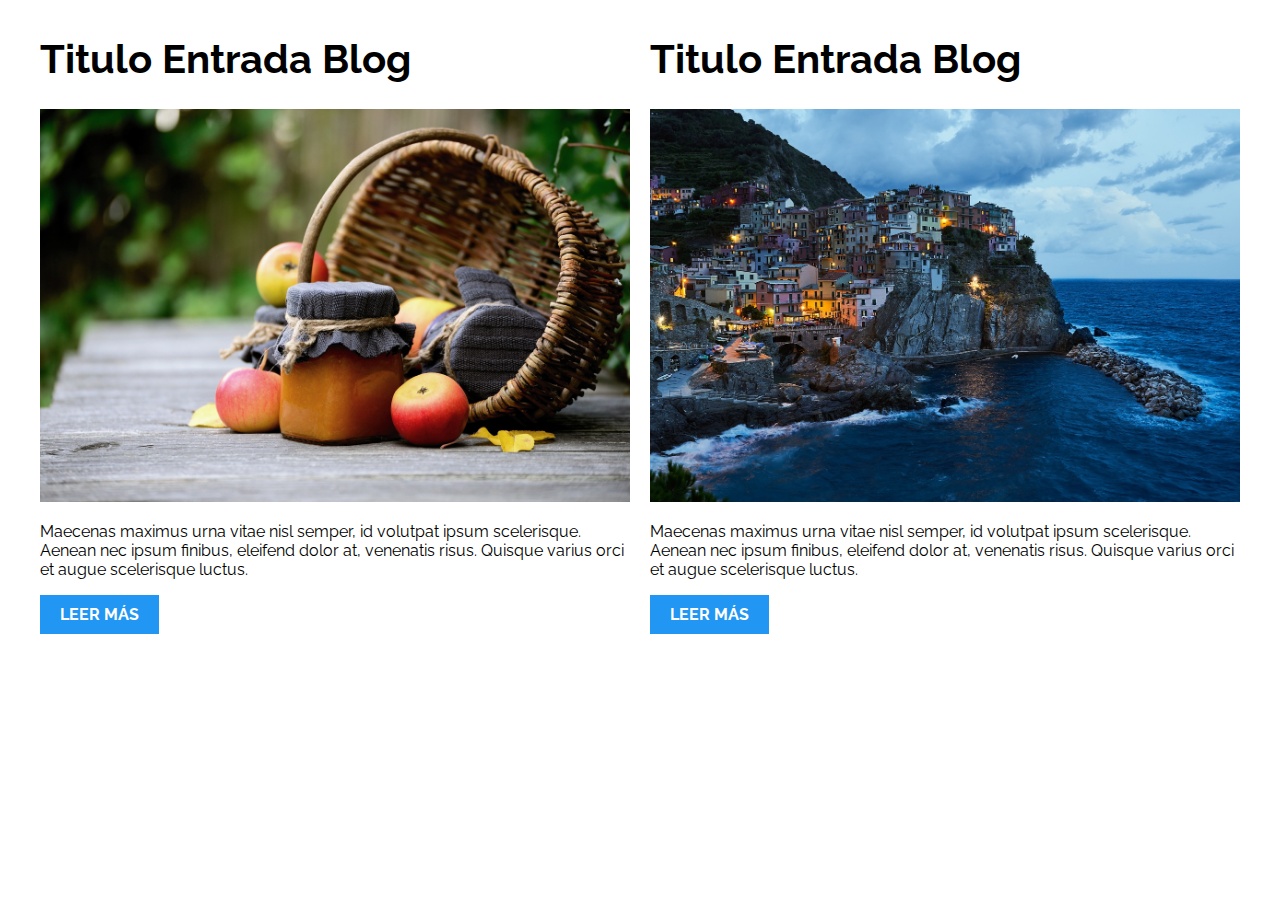
<file: 01-2columnas_iguales_css_grid/index.html>
<!DOCTYPE html>
<html>

<head>
    <meta charset="utf-8">
    <title>Patrones Responsive Web Design - 2 Columnas</title>
    <link rel="stylesheet" href="https://necolas.github.io/normalize.css/8.0.1/normalize.css">
    <link href="https://fonts.googleapis.com/css?family=Raleway:400,700,900" rel="stylesheet">
    <link rel="stylesheet" href="css/styles.css">
    <meta name="viewport" content="width=device-width, initial-scale=1">
</head>

<body>

    <div class="contenedor dos-columnas">
        <article class="entrada-blog">
            <h1>Titulo Entrada Blog</h1>
            <img src="img/imagen1.jpg">
            <p>Maecenas maximus urna vitae nisl semper, id volutpat ipsum scelerisque. Aenean nec ipsum finibus, eleifend dolor at, venenatis risus. Quisque varius orci et augue scelerisque luctus.</p>
            <a href="#">Leer más</a>
        </article>
        <article class="entrada-blog">
            <h1>Titulo Entrada Blog</h1>
            <img src="img/imagen2.jpg">
            <p>Maecenas maximus urna vitae nisl semper, id volutpat ipsum scelerisque. Aenean nec ipsum finibus, eleifend dolor at, venenatis risus. Quisque varius orci et augue scelerisque luctus.</p>
            <a href="#">Leer más</a>
        </article>
    </div>

</body>

</html>
</file>
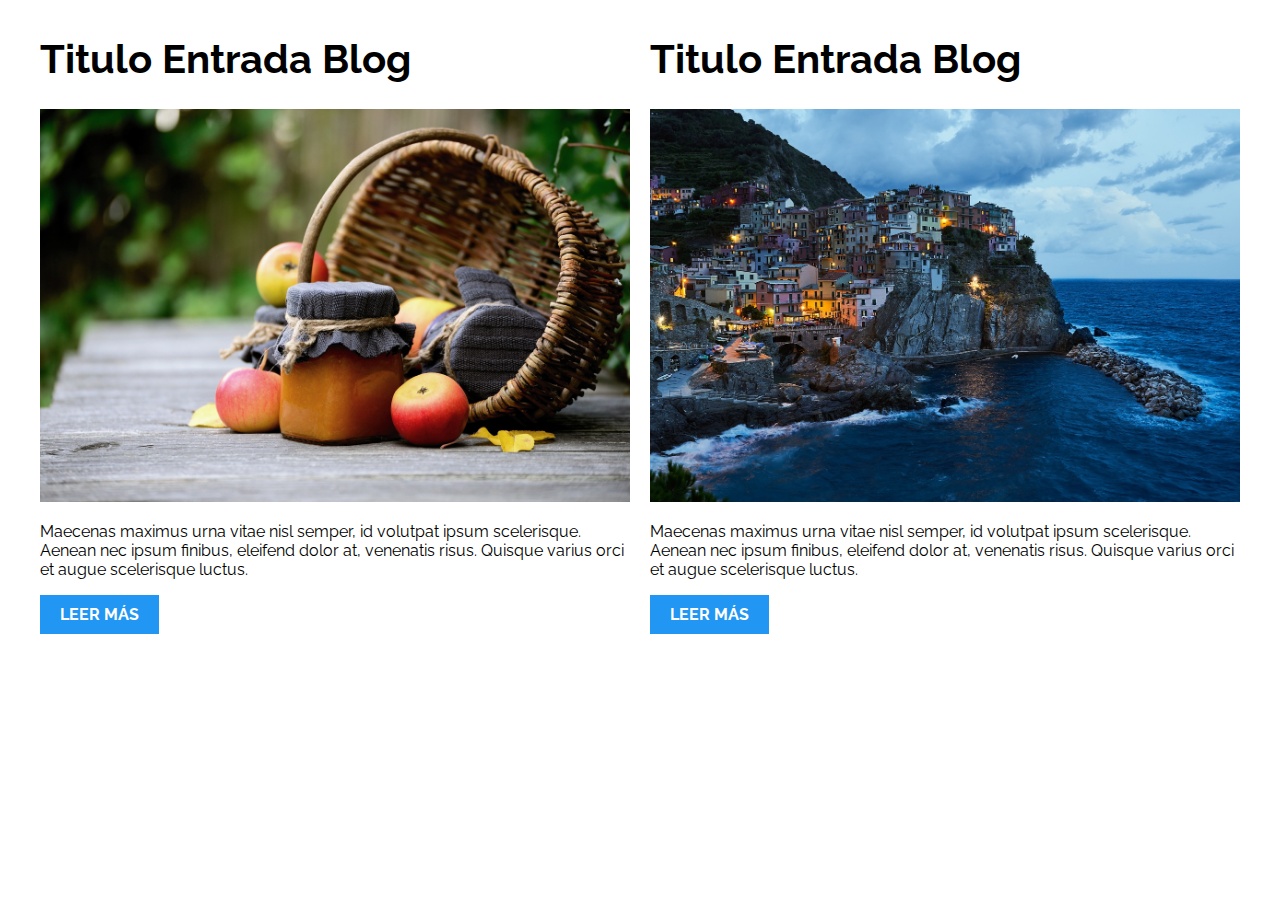
<file: 02-2columnas_iguales_flexbox/index.html>
<!DOCTYPE html>
<html>

<head>
    <meta charset="utf-8">
    <title>Patrones Responsive Web Design - 2 Columnas</title>
    <link rel="stylesheet" href="https://necolas.github.io/normalize.css/8.0.1/normalize.css">
    <link href="https://fonts.googleapis.com/css?family=Raleway:400,700,900" rel="stylesheet">
    <link rel="stylesheet" href="css/styles.css">
    <meta name="viewport" content="width=device-width, initial-scale=1">
</head>

<body>
    <div class="contenedor dos-columnas">
        <article class="entrada-blog">
            <h1>Titulo Entrada Blog</h1>
            <img src="img/imagen1.jpg">
            <p>Maecenas maximus urna vitae nisl semper, id volutpat ipsum scelerisque. Aenean nec ipsum finibus, eleifend dolor at, venenatis risus. Quisque varius orci et augue scelerisque luctus.</p>
            <a href="#">Leer más</a>
        </article>
        <article class="entrada-blog">
            <h1>Titulo Entrada Blog</h1>
            <img src="img/imagen2.jpg">
            <p>Maecenas maximus urna vitae nisl semper, id volutpat ipsum scelerisque. Aenean nec ipsum finibus, eleifend dolor at, venenatis risus. Quisque varius orci et augue scelerisque luctus.</p>
            <a href="#">Leer más</a>
        </article>
    </div>

</body>

</html>
</file>
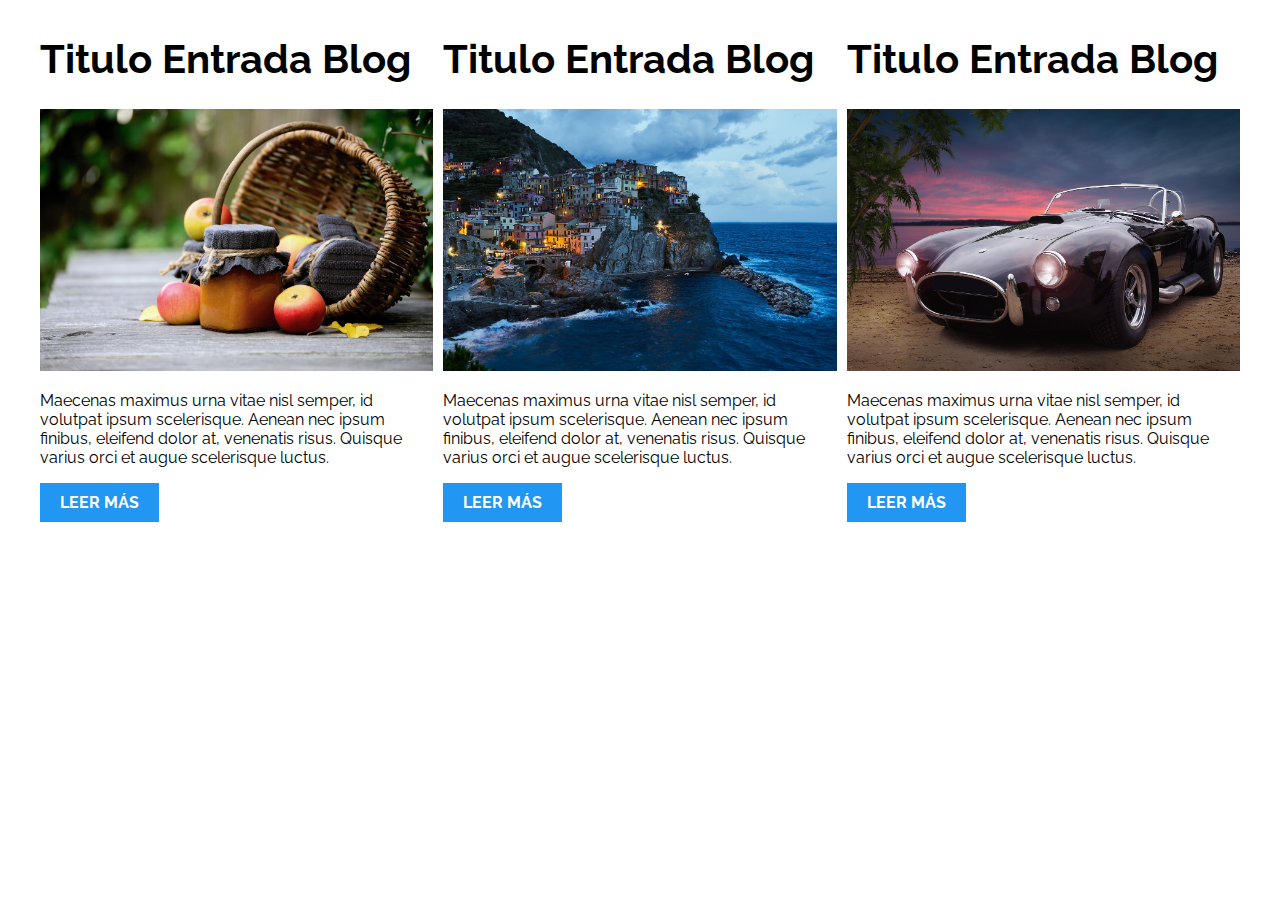
<file: 03-3columnas_iguales_css_grid/index.html>
<!DOCTYPE html>
<html>

<head>
    <meta charset="utf-8">
    <title>Patrones Responsive Web Design - 3 Columnas Iguales</title>
    <link rel="stylesheet" href="https://necolas.github.io/normalize.css/8.0.1/normalize.css">
    <link href="https://fonts.googleapis.com/css?family=Raleway:400,700,900" rel="stylesheet">
    <link rel="stylesheet" href="css/styles.css">
    <meta name="viewport" content="width=device-width, initial-scale=1">
</head>

<body>

    <div class="contenedor tres-columnas">
        <article class="entrada-blog">
            <h1>Titulo Entrada Blog</h1>
            <img src="img/imagen1.jpg">
            <p>Maecenas maximus urna vitae nisl semper, id volutpat ipsum scelerisque. Aenean nec ipsum finibus, eleifend dolor at, venenatis risus. Quisque varius orci et augue scelerisque luctus.</p>
            <a href="#">Leer más</a>
        </article>

        <article class="entrada-blog">
            <h1>Titulo Entrada Blog</h1>
            <img src="img/imagen2.jpg">

            <p>Maecenas maximus urna vitae nisl semper, id volutpat ipsum scelerisque. Aenean nec ipsum finibus, eleifend dolor at, venenatis risus. Quisque varius orci et augue scelerisque luctus.</p>
            <a href="#">Leer más</a>
        </article>

        <article class="entrada-blog">
            <h1>Titulo Entrada Blog</h1>
            <img src="img/imagen3.jpg">

            <p>Maecenas maximus urna vitae nisl semper, id volutpat ipsum scelerisque. Aenean nec ipsum finibus, eleifend dolor at, venenatis risus. Quisque varius orci et augue scelerisque luctus.</p>
            <a href="#">Leer más</a>
        </article>
    </div>

</body>

</html>
</file>
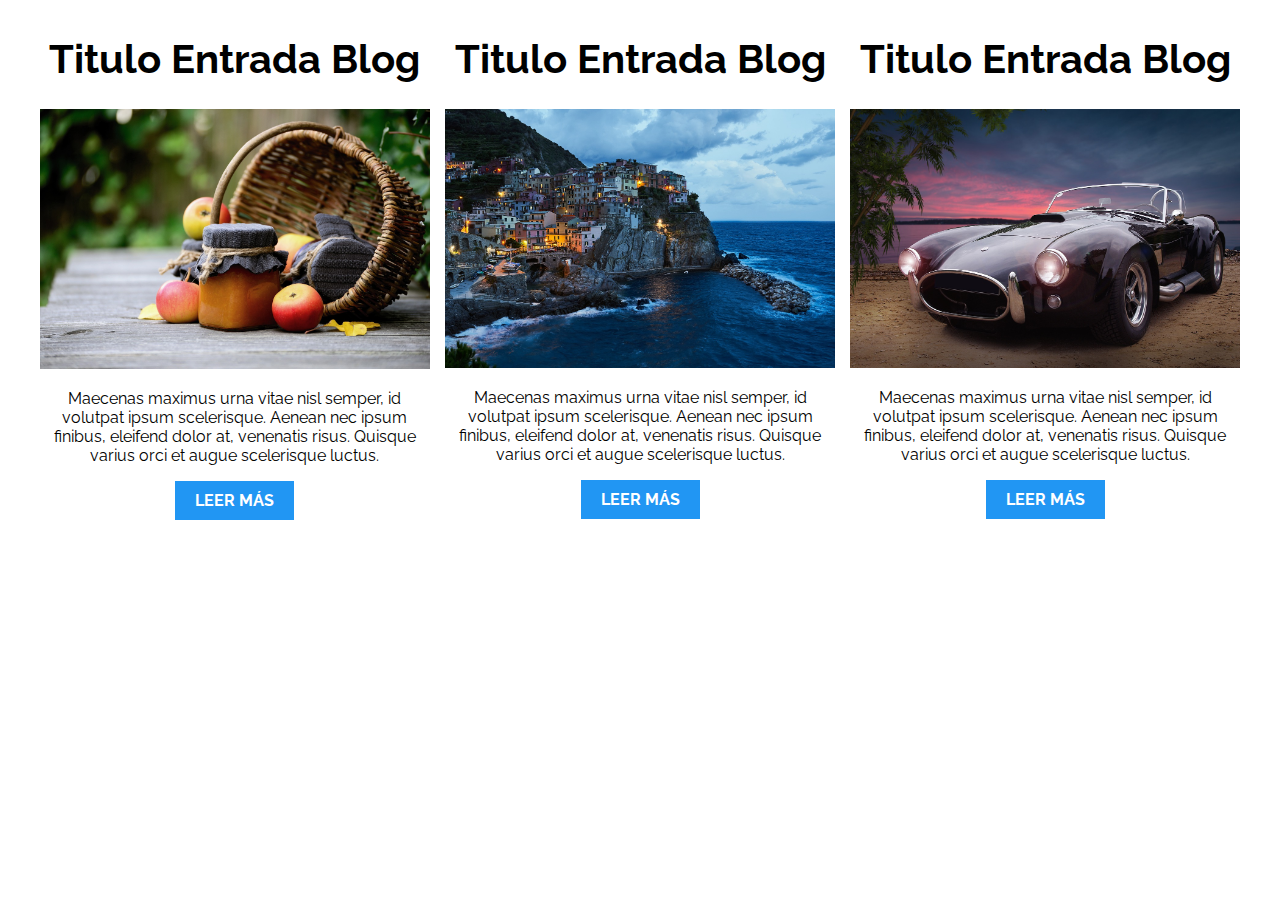
<file: 04-3columnas_iguales_flexbox/index.html>
<!DOCTYPE html>
<html>

<head>
    <meta charset="utf-8">
    <title>Patrones Responsive Web Design - 3 Columnas Iguales</title>
    <link rel="stylesheet" href="https://necolas.github.io/normalize.css/8.0.1/normalize.css">
    <link href="https://fonts.googleapis.com/css?family=Raleway:400,700,900" rel="stylesheet">
    <link rel="stylesheet" href="css/styles.css">
    <meta name="viewport" content="width=device-width, initial-scale=1">
</head>

<body>

    <div class="contenedor tres-columnas">
        <article class="entrada-blog">
            <h1>Titulo Entrada Blog</h1>
            <img src="img/imagen1.jpg">
            <p>Maecenas maximus urna vitae nisl semper, id volutpat ipsum scelerisque. Aenean nec ipsum finibus, eleifend dolor at, venenatis risus. Quisque varius orci et augue scelerisque luctus.</p>
            <a href="#">Leer más</a>
        </article>

        <article class="entrada-blog">
            <h1>Titulo Entrada Blog</h1>
            <img src="img/imagen2.jpg">

            <p>Maecenas maximus urna vitae nisl semper, id volutpat ipsum scelerisque. Aenean nec ipsum finibus, eleifend dolor at, venenatis risus. Quisque varius orci et augue scelerisque luctus.</p>
            <a href="#">Leer más</a>
        </article>

        <article class="entrada-blog">
            <h1>Titulo Entrada Blog</h1>
            <img src="img/imagen3.jpg">

            <p>Maecenas maximus urna vitae nisl semper, id volutpat ipsum scelerisque. Aenean nec ipsum finibus, eleifend dolor at, venenatis risus. Quisque varius orci et augue scelerisque luctus.</p>
            <a href="#">Leer más</a>
        </article>
    </div>
</body>

</html>
</file>
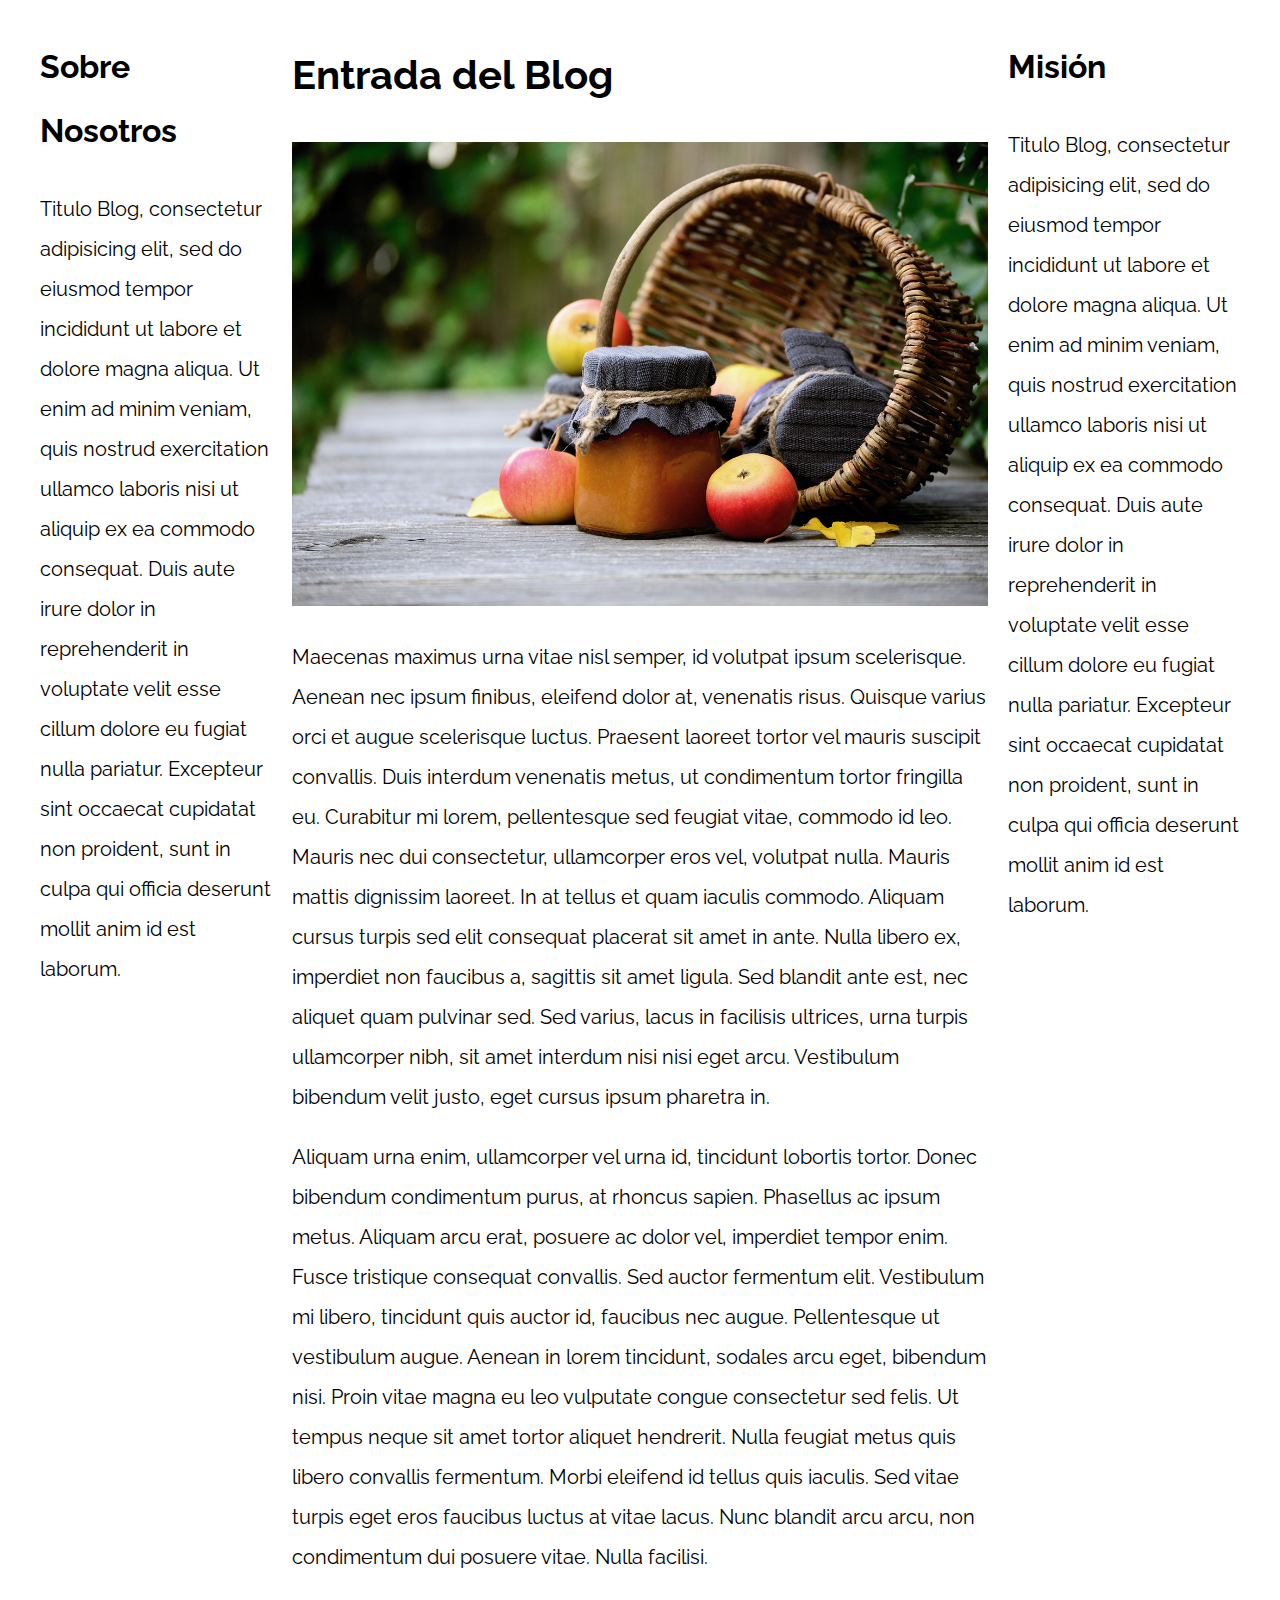
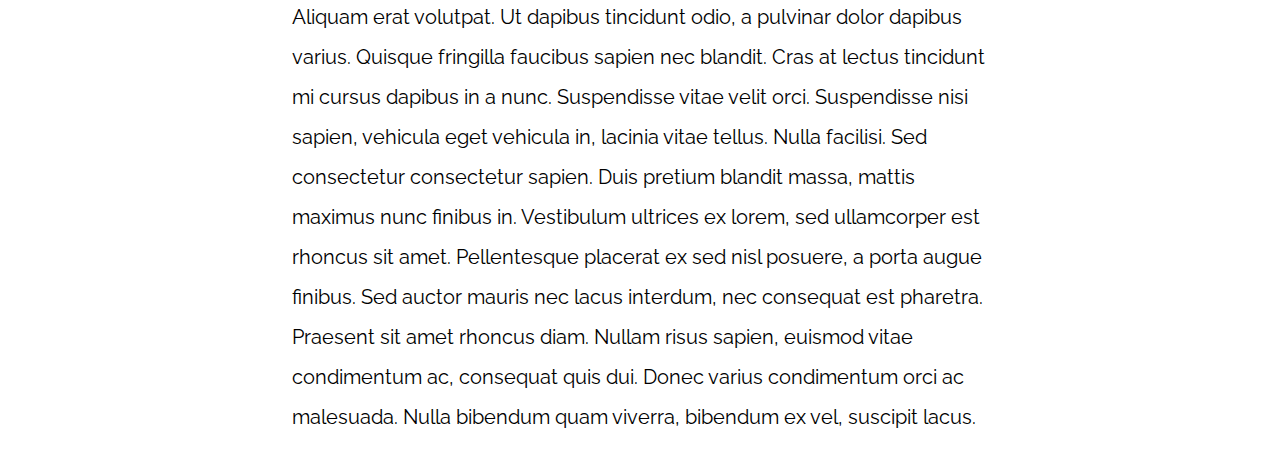
<file: 05-3columnas_css_grid/index.html>
<!DOCTYPE html>
<html>

<head>
    <meta charset="utf-8">
    <title>Patrones Responsive Web Design</title>
    <link rel="stylesheet" href="https://necolas.github.io/normalize.css/8.0.1/normalize.css">
    <link href="https://fonts.googleapis.com/css?family=Raleway:400,700,900" rel="stylesheet">
    <link rel="stylesheet" href="css/styles.css">
    <meta name="viewport" content="width=device-width, initial-scale=1">
</head>

<body>

    <div class="contenedor contenedor-grid">
        <main class="contenido-principal">
            <article>
                <h1>Entrada del Blog</h1>
                <img src="img/imagen1.jpg">

                <p>Maecenas maximus urna vitae nisl semper, id volutpat ipsum scelerisque. Aenean nec ipsum finibus, eleifend dolor at, venenatis risus. Quisque varius orci et augue scelerisque luctus. Praesent laoreet tortor vel mauris suscipit convallis.
                    Duis interdum venenatis metus, ut condimentum tortor fringilla eu. Curabitur mi lorem, pellentesque sed feugiat vitae, commodo id leo. Mauris nec dui consectetur, ullamcorper eros vel, volutpat nulla. Mauris mattis dignissim laoreet.
                    In at tellus et quam iaculis commodo. Aliquam cursus turpis sed elit consequat placerat sit amet in ante. Nulla libero ex, imperdiet non faucibus a, sagittis sit amet ligula. Sed blandit ante est, nec aliquet quam pulvinar sed. Sed
                    varius, lacus in facilisis ultrices, urna turpis ullamcorper nibh, sit amet interdum nisi nisi eget arcu. Vestibulum bibendum velit justo, eget cursus ipsum pharetra in.</p>

                <p>Aliquam urna enim, ullamcorper vel urna id, tincidunt lobortis tortor. Donec bibendum condimentum purus, at rhoncus sapien. Phasellus ac ipsum metus. Aliquam arcu erat, posuere ac dolor vel, imperdiet tempor enim. Fusce tristique consequat
                    convallis. Sed auctor fermentum elit. Vestibulum mi libero, tincidunt quis auctor id, faucibus nec augue. Pellentesque ut vestibulum augue. Aenean in lorem tincidunt, sodales arcu eget, bibendum nisi. Proin vitae magna eu leo vulputate
                    congue consectetur sed felis. Ut tempus neque sit amet tortor aliquet hendrerit. Nulla feugiat metus quis libero convallis fermentum. Morbi eleifend id tellus quis iaculis. Sed vitae turpis eget eros faucibus luctus at vitae lacus.
                    Nunc blandit arcu arcu, non condimentum dui posuere vitae. Nulla facilisi.</p>

                <p>Aliquam erat volutpat. Ut dapibus tincidunt odio, a pulvinar dolor dapibus varius. Quisque fringilla faucibus sapien nec blandit. Cras at lectus tincidunt mi cursus dapibus in a nunc. Suspendisse vitae velit orci. Suspendisse nisi sapien,
                    vehicula eget vehicula in, lacinia vitae tellus. Nulla facilisi. Sed consectetur consectetur sapien. Duis pretium blandit massa, mattis maximus nunc finibus in. Vestibulum ultrices ex lorem, sed ullamcorper est rhoncus sit amet. Pellentesque
                    placerat ex sed nisl posuere, a porta augue finibus. Sed auctor mauris nec lacus interdum, nec consequat est pharetra. Praesent sit amet rhoncus diam. Nullam risus sapien, euismod vitae condimentum ac, consequat quis dui. Donec varius
                    condimentum orci ac malesuada. Nulla bibendum quam viverra, bibendum ex vel, suscipit lacus.</p>

            </article>
        </main>

        <aside class="sidebar-1">
            <h2>Sobre Nosotros</h2>
            <p>Titulo Blog, consectetur adipisicing elit, sed do eiusmod tempor incididunt ut labore et dolore magna aliqua. Ut enim ad minim veniam, quis nostrud exercitation ullamco laboris nisi ut aliquip ex ea commodo consequat. Duis aute irure dolor
                in reprehenderit in voluptate velit esse cillum dolore eu fugiat nulla pariatur. Excepteur sint occaecat cupidatat non proident, sunt in culpa qui officia deserunt mollit anim id est laborum.</p>
        </aside>
        <aside class="sidebar-2">
            <h2>Misión</h2>
            <p>Titulo Blog, consectetur adipisicing elit, sed do eiusmod tempor incididunt ut labore et dolore magna aliqua. Ut enim ad minim veniam, quis nostrud exercitation ullamco laboris nisi ut aliquip ex ea commodo consequat. Duis aute irure dolor
                in reprehenderit in voluptate velit esse cillum dolore eu fugiat nulla pariatur. Excepteur sint occaecat cupidatat non proident, sunt in culpa qui officia deserunt mollit anim id est laborum.</p>
        </aside>
    </div>

</body>

</html>
</file>
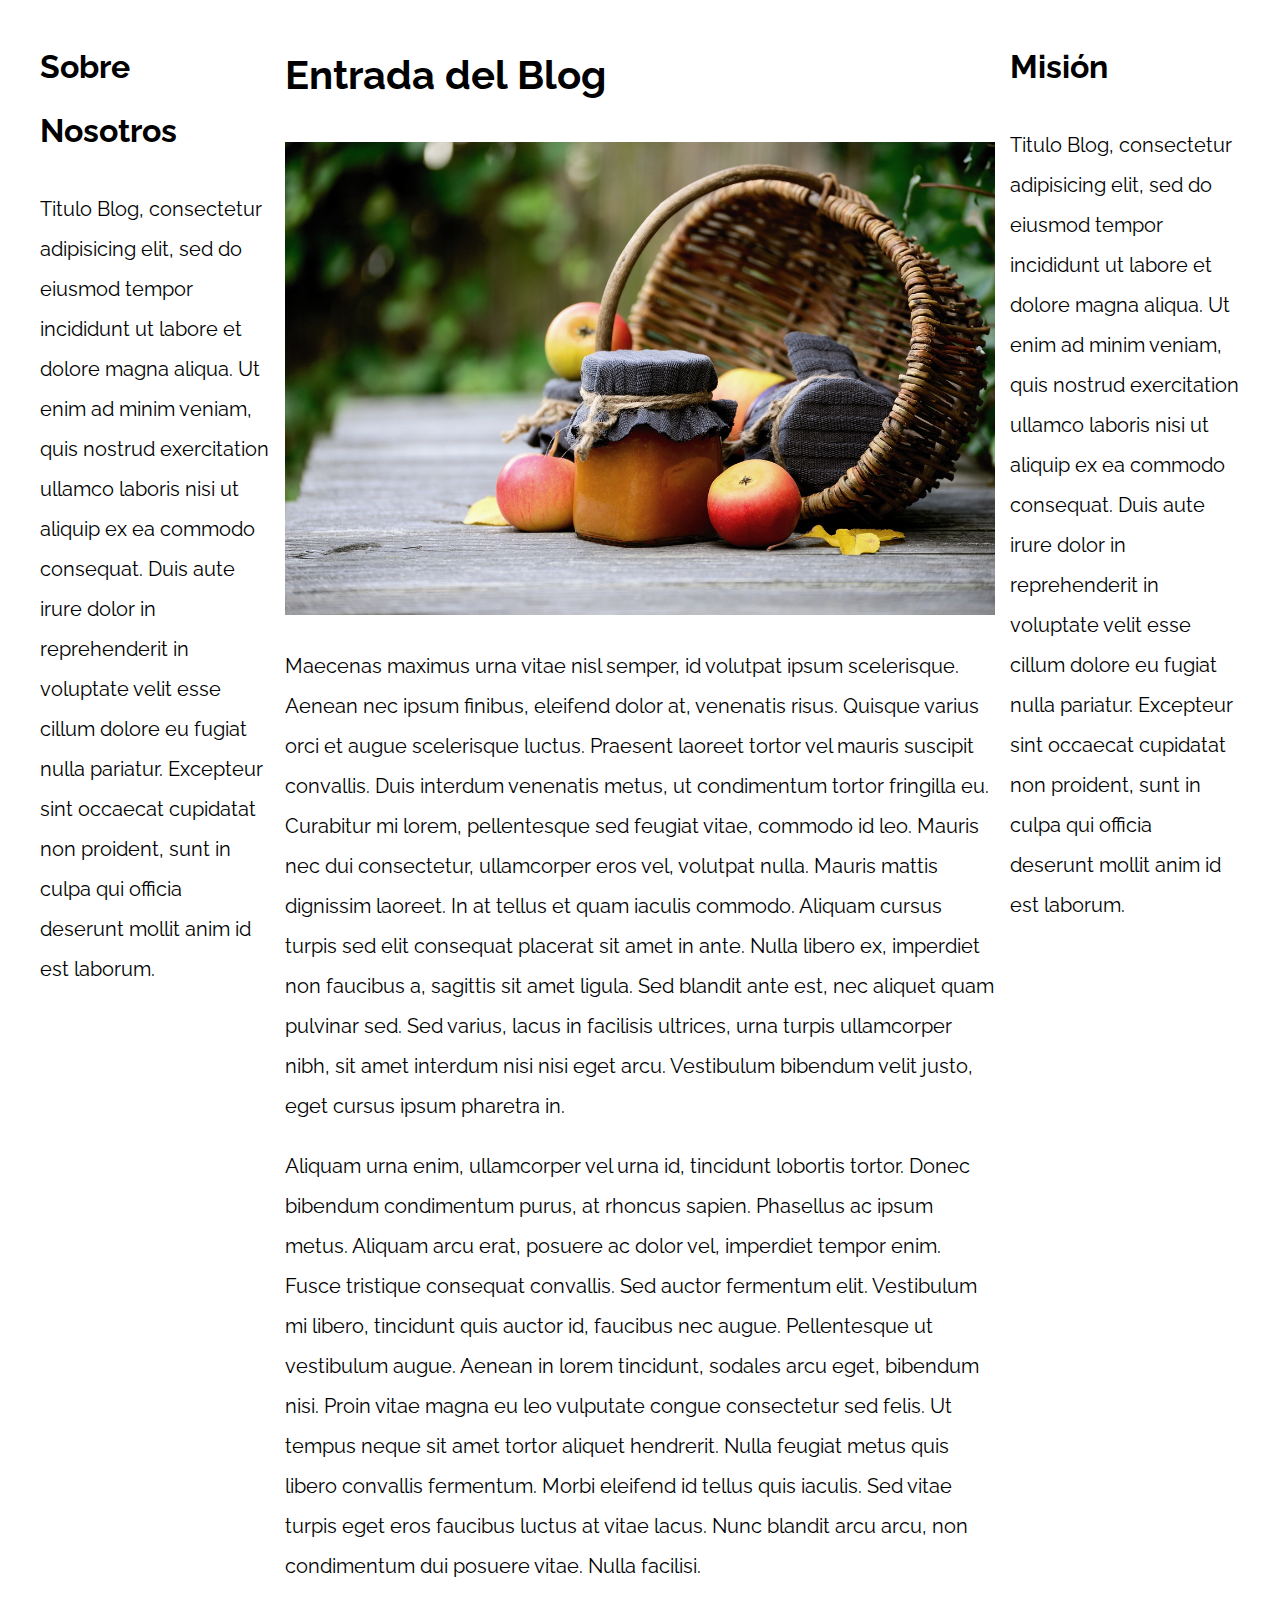
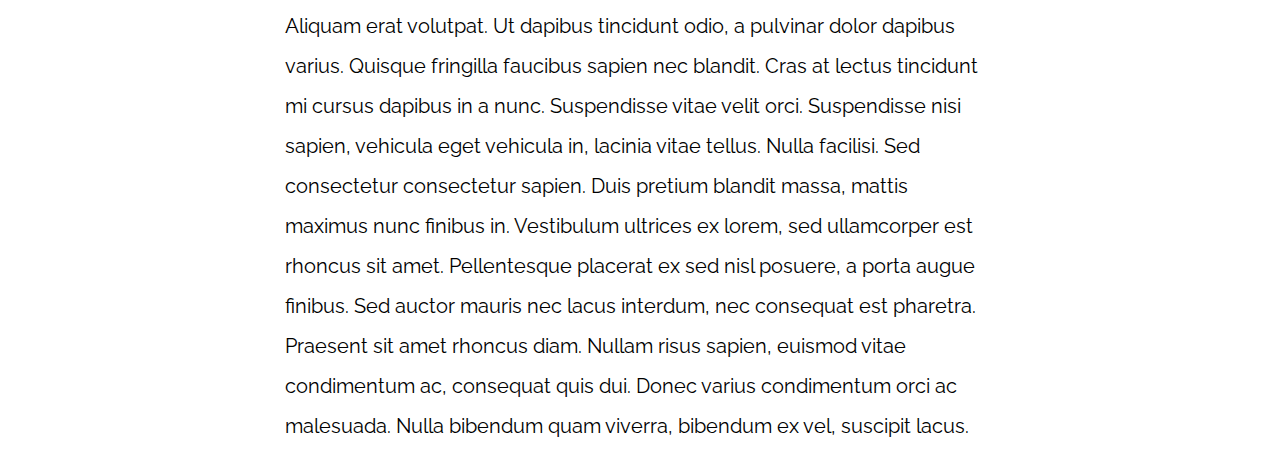
<file: 06-3columnas_flexbox/index.html>
<!DOCTYPE html>
<html>

<head>
    <meta charset="utf-8">
    <title>Patrones Responsive Web Design</title>
    <link rel="stylesheet" href="https://necolas.github.io/normalize.css/8.0.1/normalize.css">
    <link href="https://fonts.googleapis.com/css?family=Raleway:400,700,900" rel="stylesheet">
    <link rel="stylesheet" href="css/styles.css">
    <meta name="viewport" content="width=device-width, initial-scale=1">
</head>

<body>

    <div class="contenedor contenedor-flex">
        <main class="contenedor-principal">
            <article>
                <h1>Entrada del Blog</h1>
                <img src="img/imagen1.jpg">

                <p>Maecenas maximus urna vitae nisl semper, id volutpat ipsum scelerisque. Aenean nec ipsum finibus, eleifend dolor at, venenatis risus. Quisque varius orci et augue scelerisque luctus. Praesent laoreet tortor vel mauris suscipit convallis.
                    Duis interdum venenatis metus, ut condimentum tortor fringilla eu. Curabitur mi lorem, pellentesque sed feugiat vitae, commodo id leo. Mauris nec dui consectetur, ullamcorper eros vel, volutpat nulla. Mauris mattis dignissim laoreet.
                    In at tellus et quam iaculis commodo. Aliquam cursus turpis sed elit consequat placerat sit amet in ante. Nulla libero ex, imperdiet non faucibus a, sagittis sit amet ligula. Sed blandit ante est, nec aliquet quam pulvinar sed. Sed
                    varius, lacus in facilisis ultrices, urna turpis ullamcorper nibh, sit amet interdum nisi nisi eget arcu. Vestibulum bibendum velit justo, eget cursus ipsum pharetra in.</p>

                <p>Aliquam urna enim, ullamcorper vel urna id, tincidunt lobortis tortor. Donec bibendum condimentum purus, at rhoncus sapien. Phasellus ac ipsum metus. Aliquam arcu erat, posuere ac dolor vel, imperdiet tempor enim. Fusce tristique consequat
                    convallis. Sed auctor fermentum elit. Vestibulum mi libero, tincidunt quis auctor id, faucibus nec augue. Pellentesque ut vestibulum augue. Aenean in lorem tincidunt, sodales arcu eget, bibendum nisi. Proin vitae magna eu leo vulputate
                    congue consectetur sed felis. Ut tempus neque sit amet tortor aliquet hendrerit. Nulla feugiat metus quis libero convallis fermentum. Morbi eleifend id tellus quis iaculis. Sed vitae turpis eget eros faucibus luctus at vitae lacus.
                    Nunc blandit arcu arcu, non condimentum dui posuere vitae. Nulla facilisi.</p>

                <p>Aliquam erat volutpat. Ut dapibus tincidunt odio, a pulvinar dolor dapibus varius. Quisque fringilla faucibus sapien nec blandit. Cras at lectus tincidunt mi cursus dapibus in a nunc. Suspendisse vitae velit orci. Suspendisse nisi sapien,
                    vehicula eget vehicula in, lacinia vitae tellus. Nulla facilisi. Sed consectetur consectetur sapien. Duis pretium blandit massa, mattis maximus nunc finibus in. Vestibulum ultrices ex lorem, sed ullamcorper est rhoncus sit amet. Pellentesque
                    placerat ex sed nisl posuere, a porta augue finibus. Sed auctor mauris nec lacus interdum, nec consequat est pharetra. Praesent sit amet rhoncus diam. Nullam risus sapien, euismod vitae condimentum ac, consequat quis dui. Donec varius
                    condimentum orci ac malesuada. Nulla bibendum quam viverra, bibendum ex vel, suscipit lacus.</p>

            </article>
        </main>

        <aside class="sidebar sidebar-1">
            <h2>Sobre Nosotros</h2>
            <p>Titulo Blog, consectetur adipisicing elit, sed do eiusmod tempor incididunt ut labore et dolore magna aliqua. Ut enim ad minim veniam, quis nostrud exercitation ullamco laboris nisi ut aliquip ex ea commodo consequat. Duis aute irure dolor
                in reprehenderit in voluptate velit esse cillum dolore eu fugiat nulla pariatur. Excepteur sint occaecat cupidatat non proident, sunt in culpa qui officia deserunt mollit anim id est laborum.</p>
        </aside>
        <aside class="sidebar">
            <h2>Misión</h2>
            <p>Titulo Blog, consectetur adipisicing elit, sed do eiusmod tempor incididunt ut labore et dolore magna aliqua. Ut enim ad minim veniam, quis nostrud exercitation ullamco laboris nisi ut aliquip ex ea commodo consequat. Duis aute irure dolor
                in reprehenderit in voluptate velit esse cillum dolore eu fugiat nulla pariatur. Excepteur sint occaecat cupidatat non proident, sunt in culpa qui officia deserunt mollit anim id est laborum.</p>
        </aside>
    </div>

</body>

</html>
</file>
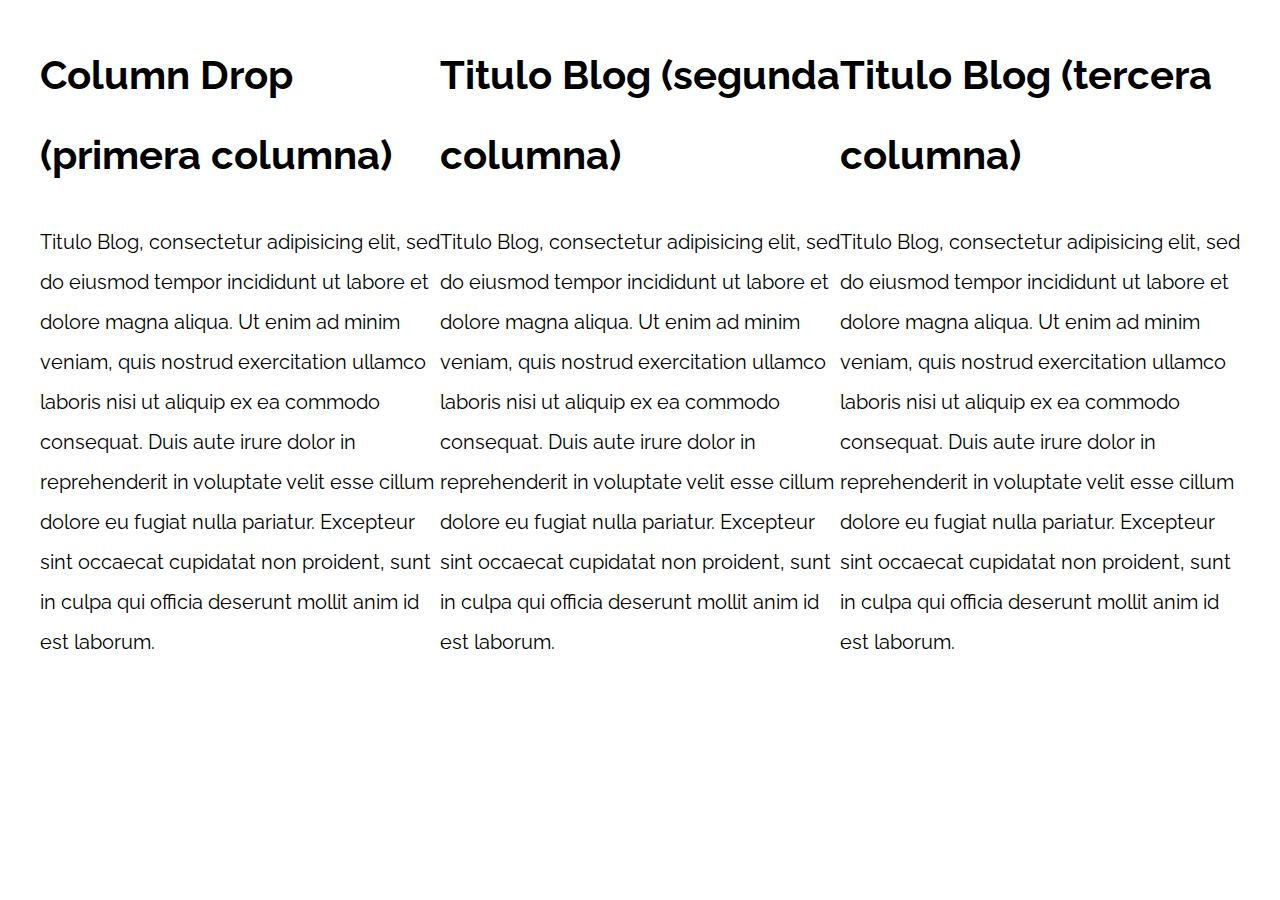
<file: 07-column_drop_css_grid/index.html>
<!DOCTYPE html>
<html>

<head>
    <meta charset="utf-8">
    <title>Patrones Responsive Web Design</title>
    <link rel="stylesheet" href="https://necolas.github.io/normalize.css/8.0.1/normalize.css">
    <link href="https://fonts.googleapis.com/css?family=Raleway:400,700,900" rel="stylesheet">
    <link rel="stylesheet" href="css/styles.css">
    <meta name="viewport" content="width=device-width, initial-scale=1">
</head>

<body>

    <div class="contenedor conlumn-drop-css">
        <main>
            <h1>Column Drop (primera columna)</h1>
            <p>
                Titulo Blog, consectetur adipisicing elit, sed do eiusmod tempor incididunt ut labore et dolore magna aliqua. Ut enim ad minim veniam, quis nostrud exercitation ullamco laboris nisi ut aliquip ex ea commodo consequat. Duis aute irure dolor in reprehenderit
                in voluptate velit esse cillum dolore eu fugiat nulla pariatur. Excepteur sint occaecat cupidatat non proident, sunt in culpa qui officia deserunt mollit anim id est laborum.
            </p>
        </main>

        <aside class="primera">
            <h1>Titulo Blog (segunda columna)</h1>
            <p>
                Titulo Blog, consectetur adipisicing elit, sed do eiusmod tempor incididunt ut labore et dolore magna aliqua. Ut enim ad minim veniam, quis nostrud exercitation ullamco laboris nisi ut aliquip ex ea commodo consequat. Duis aute irure dolor in reprehenderit
                in voluptate velit esse cillum dolore eu fugiat nulla pariatur. Excepteur sint occaecat cupidatat non proident, sunt in culpa qui officia deserunt mollit anim id est laborum.
            </p>
        </aside>

        <aside class="segunda">
            <h1>Titulo Blog (tercera columna)</h1>
            <p>
                Titulo Blog, consectetur adipisicing elit, sed do eiusmod tempor incididunt ut labore et dolore magna aliqua. Ut enim ad minim veniam, quis nostrud exercitation ullamco laboris nisi ut aliquip ex ea commodo consequat. Duis aute irure dolor in reprehenderit
                in voluptate velit esse cillum dolore eu fugiat nulla pariatur. Excepteur sint occaecat cupidatat non proident, sunt in culpa qui officia deserunt mollit anim id est laborum.
            </p>
        </aside>
    </div>

</body>

</html>
</file>
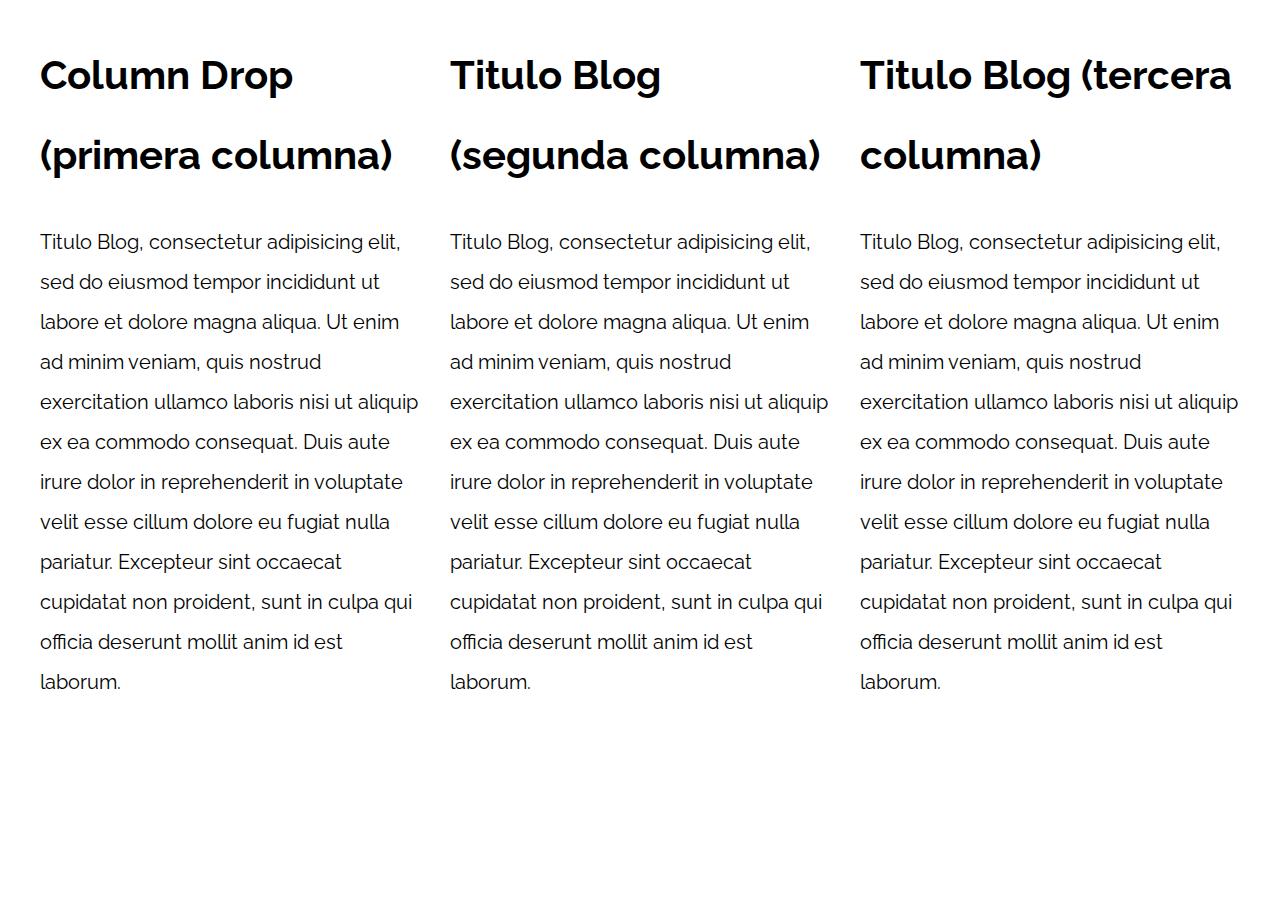
<file: 08-column_drop_flexbox/index.html>
<!DOCTYPE html>
<html>

<head>
    <meta charset="utf-8">
    <title>Patrones Responsive Web Design</title>
    <link rel="stylesheet" href="https://necolas.github.io/normalize.css/8.0.1/normalize.css">
    <link href="https://fonts.googleapis.com/css?family=Raleway:400,700,900" rel="stylesheet">
    <link rel="stylesheet" href="css/styles.css">
    <meta name="viewport" content="width=device-width, initial-scale=1">
</head>

<body>

    <div class="contenedor column-drop-flex">
        <main class="contenido-principal">
            <h1>Column Drop (primera columna)</h1>
            <p>
                Titulo Blog, consectetur adipisicing elit, sed do eiusmod tempor incididunt ut labore et dolore magna aliqua. Ut enim ad minim veniam, quis nostrud exercitation ullamco laboris nisi ut aliquip ex ea commodo consequat. Duis aute irure dolor in reprehenderit
                in voluptate velit esse cillum dolore eu fugiat nulla pariatur. Excepteur sint occaecat cupidatat non proident, sunt in culpa qui officia deserunt mollit anim id est laborum.
            </p>
        </main>

        <aside class="segunda">
            <h1>Titulo Blog (segunda columna)</h1>
            <p>
                Titulo Blog, consectetur adipisicing elit, sed do eiusmod tempor incididunt ut labore et dolore magna aliqua. Ut enim ad minim veniam, quis nostrud exercitation ullamco laboris nisi ut aliquip ex ea commodo consequat. Duis aute irure dolor in reprehenderit
                in voluptate velit esse cillum dolore eu fugiat nulla pariatur. Excepteur sint occaecat cupidatat non proident, sunt in culpa qui officia deserunt mollit anim id est laborum.
            </p>
        </aside>

        <aside class="tercera">
            <h1>Titulo Blog (tercera columna)</h1>
            <p>
                Titulo Blog, consectetur adipisicing elit, sed do eiusmod tempor incididunt ut labore et dolore magna aliqua. Ut enim ad minim veniam, quis nostrud exercitation ullamco laboris nisi ut aliquip ex ea commodo consequat. Duis aute irure dolor in reprehenderit
                in voluptate velit esse cillum dolore eu fugiat nulla pariatur. Excepteur sint occaecat cupidatat non proident, sunt in culpa qui officia deserunt mollit anim id est laborum.
            </p>
        </aside>
    </div>

</body>

</html>
</file>
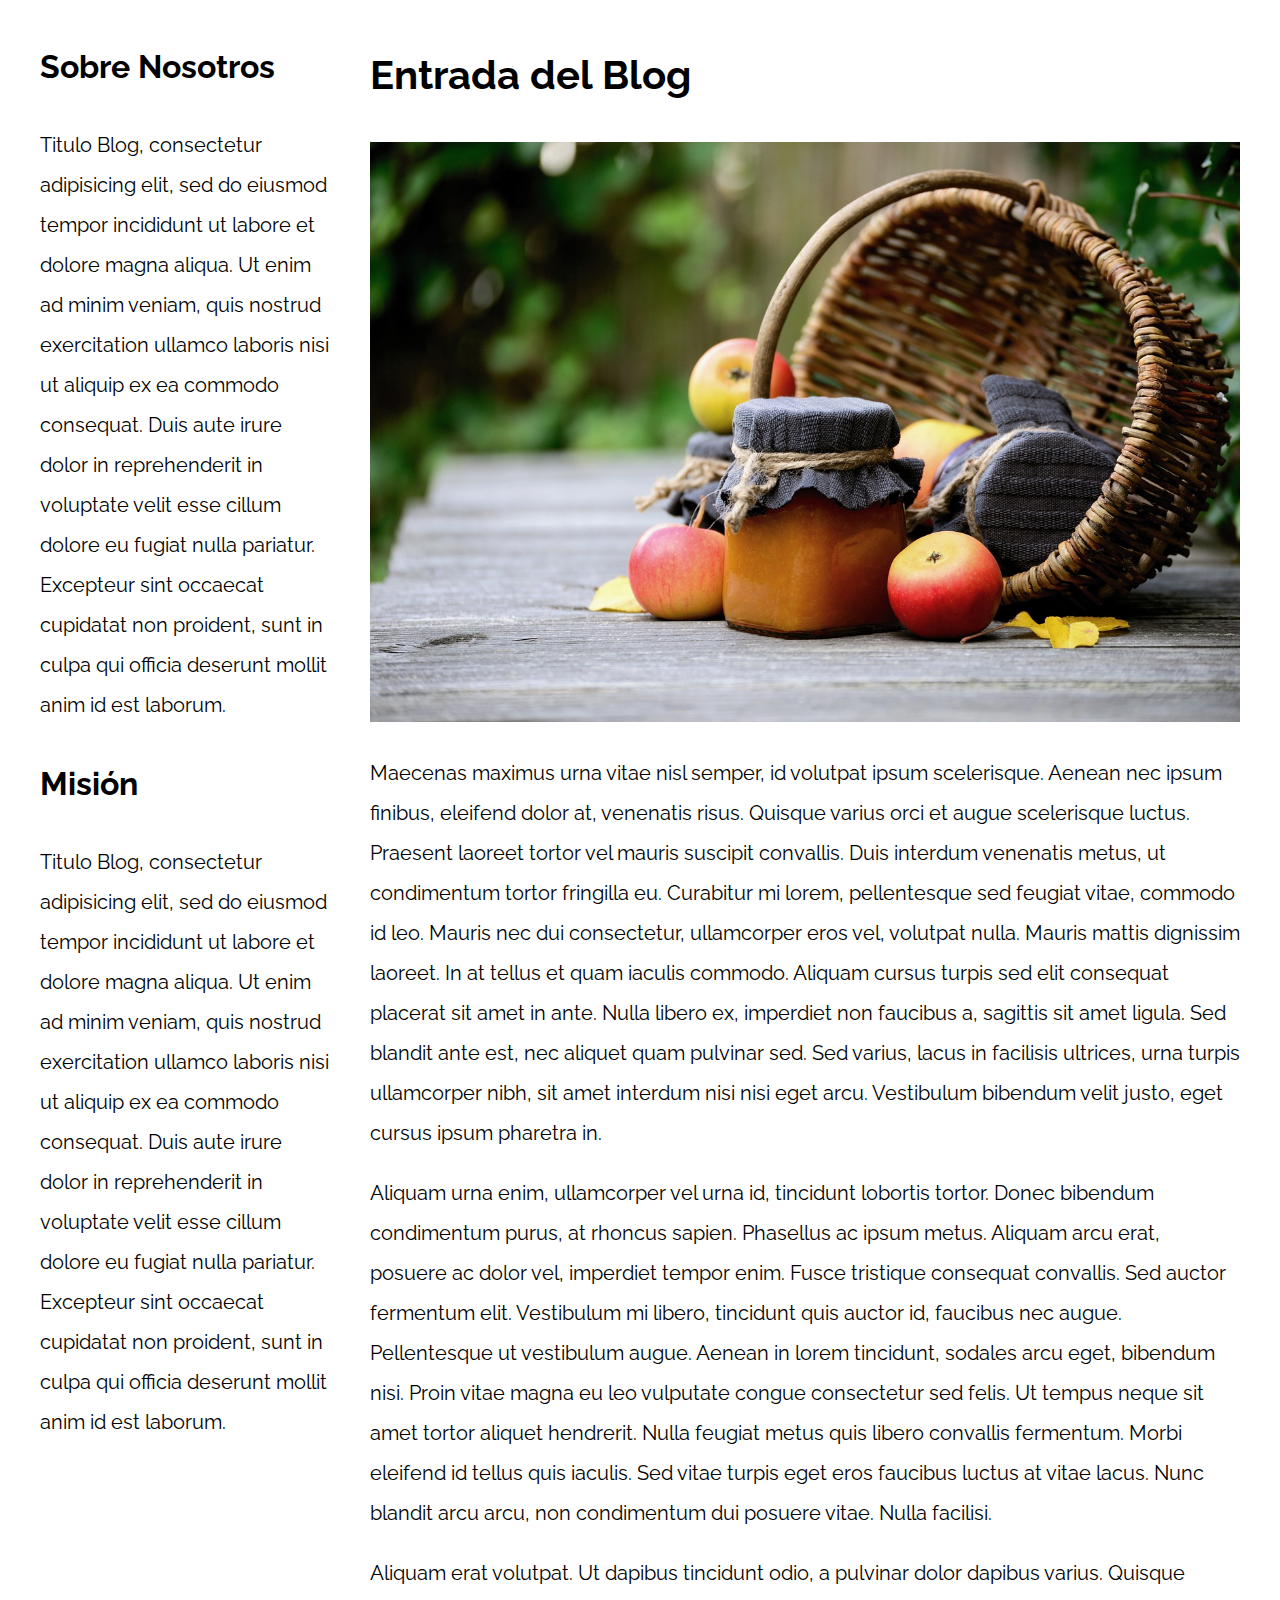
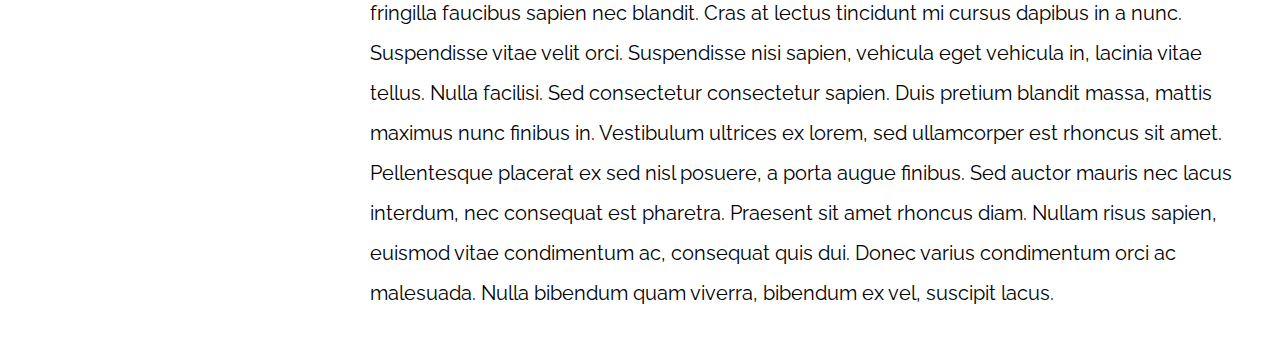
<file: 09-con_sidebar_css_grid/index.html>
<!DOCTYPE html>
<html>

<head>
    <meta charset="utf-8">
    <title>Patrones Responsive Web Design</title>
    <link rel="stylesheet" href="https://necolas.github.io/normalize.css/8.0.1/normalize.css">
    <link href="https://fonts.googleapis.com/css?family=Raleway:400,700,900" rel="stylesheet">
    <link rel="stylesheet" href="css/styles.css">
    <meta name="viewport" content="width=device-width, initial-scale=1">
</head>

<body>

    <div class="contenedor con-sidebar">
        <article>
            <h1>Entrada del Blog</h1>
            <img src="img/imagen1.jpg">

            <p>Maecenas maximus urna vitae nisl semper, id volutpat ipsum scelerisque. Aenean nec ipsum finibus, eleifend dolor at, venenatis risus. Quisque varius orci et augue scelerisque luctus. Praesent laoreet tortor vel mauris suscipit convallis. Duis
                interdum venenatis metus, ut condimentum tortor fringilla eu. Curabitur mi lorem, pellentesque sed feugiat vitae, commodo id leo. Mauris nec dui consectetur, ullamcorper eros vel, volutpat nulla. Mauris mattis dignissim laoreet. In at
                tellus et quam iaculis commodo. Aliquam cursus turpis sed elit consequat placerat sit amet in ante. Nulla libero ex, imperdiet non faucibus a, sagittis sit amet ligula. Sed blandit ante est, nec aliquet quam pulvinar sed. Sed varius, lacus
                in facilisis ultrices, urna turpis ullamcorper nibh, sit amet interdum nisi nisi eget arcu. Vestibulum bibendum velit justo, eget cursus ipsum pharetra in.</p>

            <p>Aliquam urna enim, ullamcorper vel urna id, tincidunt lobortis tortor. Donec bibendum condimentum purus, at rhoncus sapien. Phasellus ac ipsum metus. Aliquam arcu erat, posuere ac dolor vel, imperdiet tempor enim. Fusce tristique consequat
                convallis. Sed auctor fermentum elit. Vestibulum mi libero, tincidunt quis auctor id, faucibus nec augue. Pellentesque ut vestibulum augue. Aenean in lorem tincidunt, sodales arcu eget, bibendum nisi. Proin vitae magna eu leo vulputate
                congue consectetur sed felis. Ut tempus neque sit amet tortor aliquet hendrerit. Nulla feugiat metus quis libero convallis fermentum. Morbi eleifend id tellus quis iaculis. Sed vitae turpis eget eros faucibus luctus at vitae lacus. Nunc
                blandit arcu arcu, non condimentum dui posuere vitae. Nulla facilisi.</p>

            <p>Aliquam erat volutpat. Ut dapibus tincidunt odio, a pulvinar dolor dapibus varius. Quisque fringilla faucibus sapien nec blandit. Cras at lectus tincidunt mi cursus dapibus in a nunc. Suspendisse vitae velit orci. Suspendisse nisi sapien,
                vehicula eget vehicula in, lacinia vitae tellus. Nulla facilisi. Sed consectetur consectetur sapien. Duis pretium blandit massa, mattis maximus nunc finibus in. Vestibulum ultrices ex lorem, sed ullamcorper est rhoncus sit amet. Pellentesque
                placerat ex sed nisl posuere, a porta augue finibus. Sed auctor mauris nec lacus interdum, nec consequat est pharetra. Praesent sit amet rhoncus diam. Nullam risus sapien, euismod vitae condimentum ac, consequat quis dui. Donec varius
                condimentum orci ac malesuada. Nulla bibendum quam viverra, bibendum ex vel, suscipit lacus.</p>
        </article>
        <aside>
            <h2>Sobre Nosotros</h2>
            <p>Titulo Blog, consectetur adipisicing elit, sed do eiusmod tempor incididunt ut labore et dolore magna aliqua. Ut enim ad minim veniam, quis nostrud exercitation ullamco laboris nisi ut aliquip ex ea commodo consequat. Duis aute irure dolor
                in reprehenderit in voluptate velit esse cillum dolore eu fugiat nulla pariatur. Excepteur sint occaecat cupidatat non proident, sunt in culpa qui officia deserunt mollit anim id est laborum.</p>


            <h2>Misión</h2>
            <p>Titulo Blog, consectetur adipisicing elit, sed do eiusmod tempor incididunt ut labore et dolore magna aliqua. Ut enim ad minim veniam, quis nostrud exercitation ullamco laboris nisi ut aliquip ex ea commodo consequat. Duis aute irure dolor
                in reprehenderit in voluptate velit esse cillum dolore eu fugiat nulla pariatur. Excepteur sint occaecat cupidatat non proident, sunt in culpa qui officia deserunt mollit anim id est laborum.</p>
        </aside>
    </div>

</body>

</html>
</file>
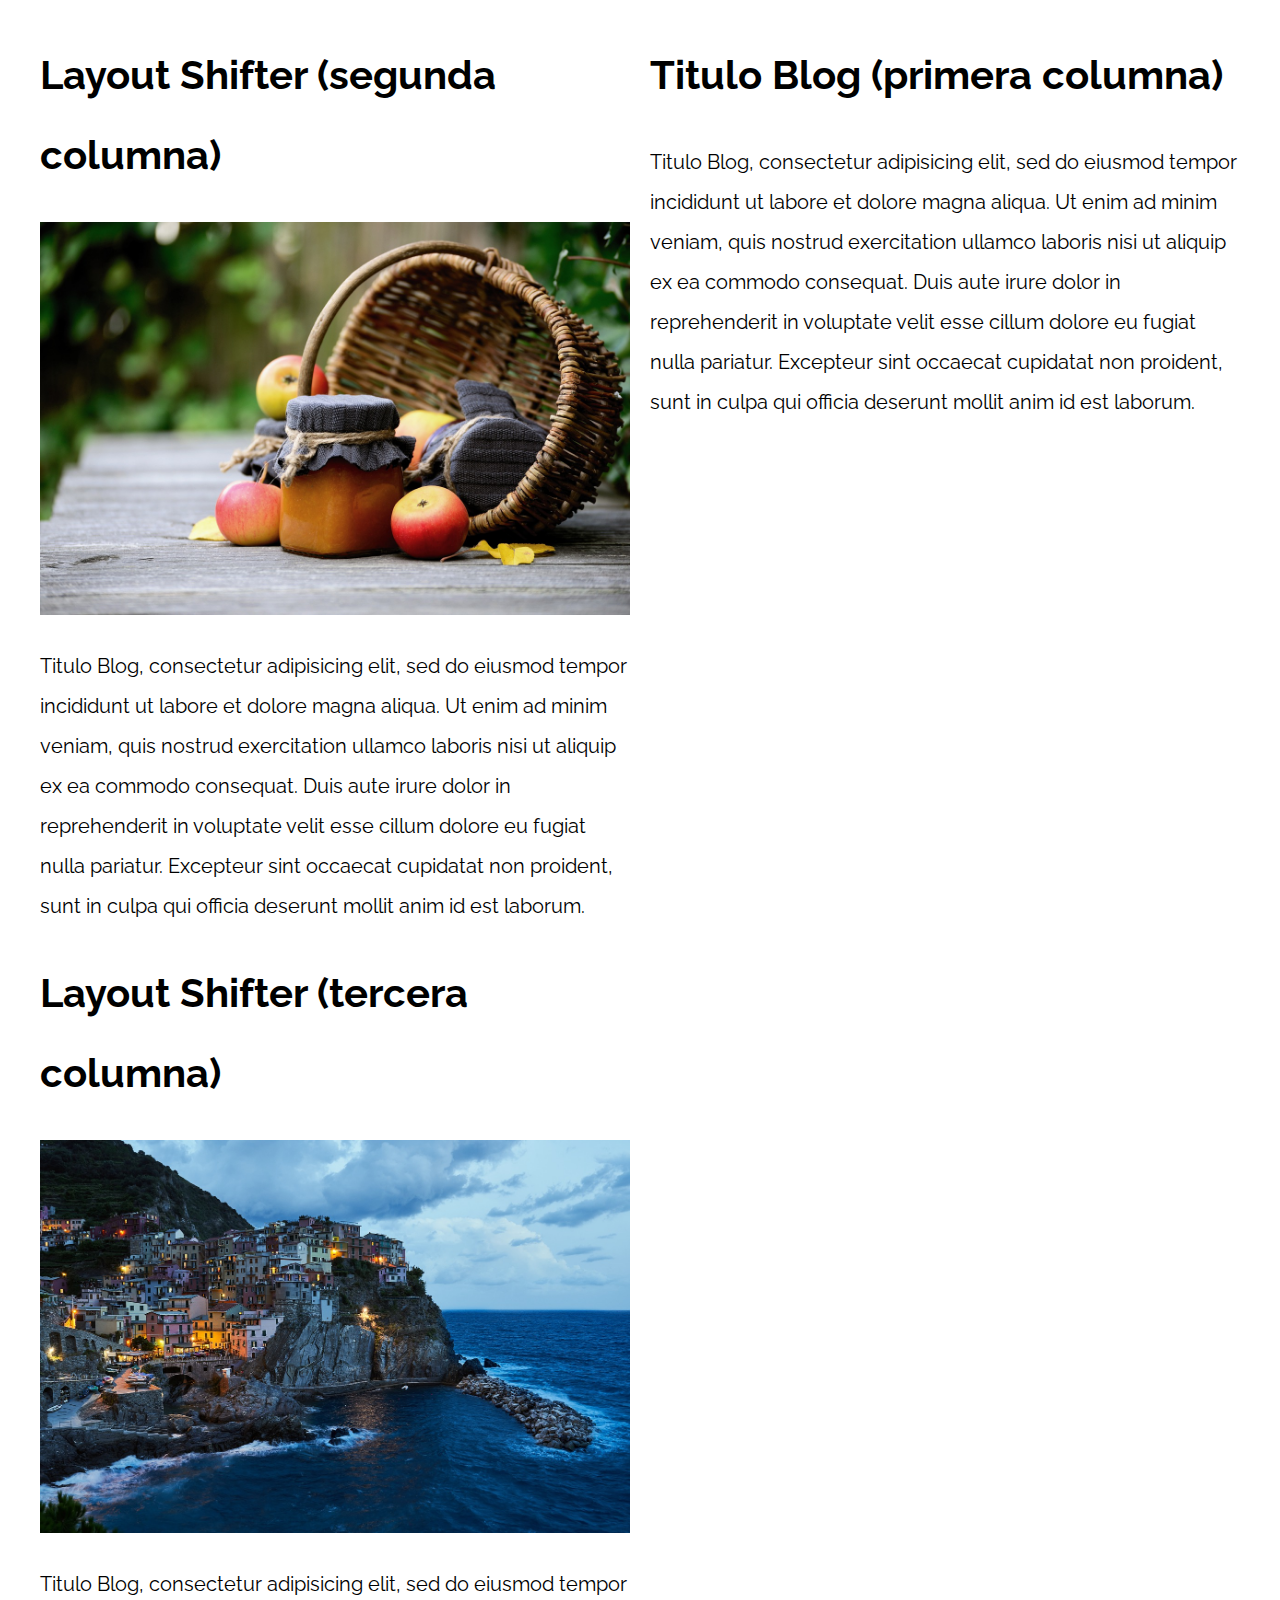
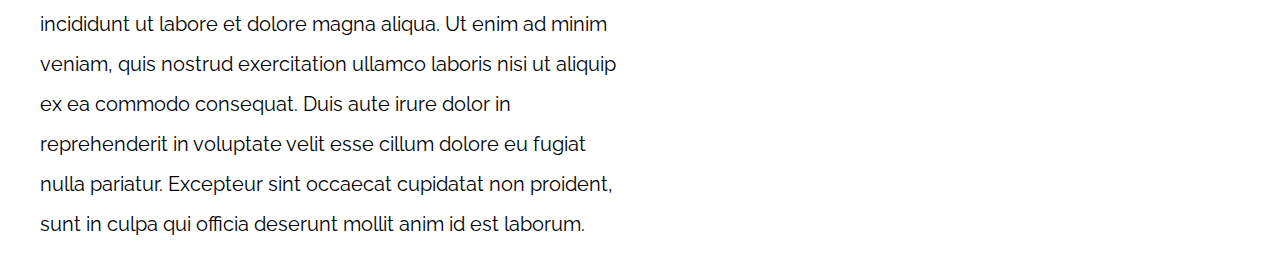
<file: 11-layout_shifter_css_grid/index.html>
<!DOCTYPE html>
<html>

<head>
    <meta charset="utf-8">
    <title>Patrones Responsive Web Design</title>
    <link rel="stylesheet" href="https://necolas.github.io/normalize.css/8.0.1/normalize.css">
    <link href="https://fonts.googleapis.com/css?family=Raleway:400,700,900" rel="stylesheet">
    <link rel="stylesheet" href="css/styles.css">
    <meta name="viewport" content="width=device-width, initial-scale=1">
</head>

<body>

    <div class="contenedor layout-shifter">
        <aside class="sidebar">
            <h1>Titulo Blog (primera columna)</h1>
            <p>
                Titulo Blog, consectetur adipisicing elit, sed do eiusmod tempor incididunt ut labore et dolore magna aliqua. Ut enim ad minim veniam, quis nostrud exercitation ullamco laboris nisi ut aliquip ex ea commodo consequat. Duis aute irure dolor in reprehenderit
                in voluptate velit esse cillum dolore eu fugiat nulla pariatur. Excepteur sint occaecat cupidatat non proident, sunt in culpa qui officia deserunt mollit anim id est laborum.
            </p>
        </aside>

        <main class="contenido-principal">
            <article class="entrada-blog">
                <h1>Layout Shifter (segunda columna)</h1>
                <img src="img/imagen1.jpg">
                <p>
                    Titulo Blog, consectetur adipisicing elit, sed do eiusmod tempor incididunt ut labore et dolore magna aliqua. Ut enim ad minim veniam, quis nostrud exercitation ullamco laboris nisi ut aliquip ex ea commodo consequat. Duis aute irure dolor in reprehenderit
                    in voluptate velit esse cillum dolore eu fugiat nulla pariatur. Excepteur sint occaecat cupidatat non proident, sunt in culpa qui officia deserunt mollit anim id est laborum.
                </p>
            </article>

            <article class="entrada-blog">
                <h1>Layout Shifter (tercera columna)</h1>
                <img src="img/imagen2.jpg">
                <p>
                    Titulo Blog, consectetur adipisicing elit, sed do eiusmod tempor incididunt ut labore et dolore magna aliqua. Ut enim ad minim veniam, quis nostrud exercitation ullamco laboris nisi ut aliquip ex ea commodo consequat. Duis aute irure dolor in reprehenderit
                    in voluptate velit esse cillum dolore eu fugiat nulla pariatur. Excepteur sint occaecat cupidatat non proident, sunt in culpa qui officia deserunt mollit anim id est laborum.
                </p>
            </article>
        </main>
    </div>

</body>

</html>
</file>
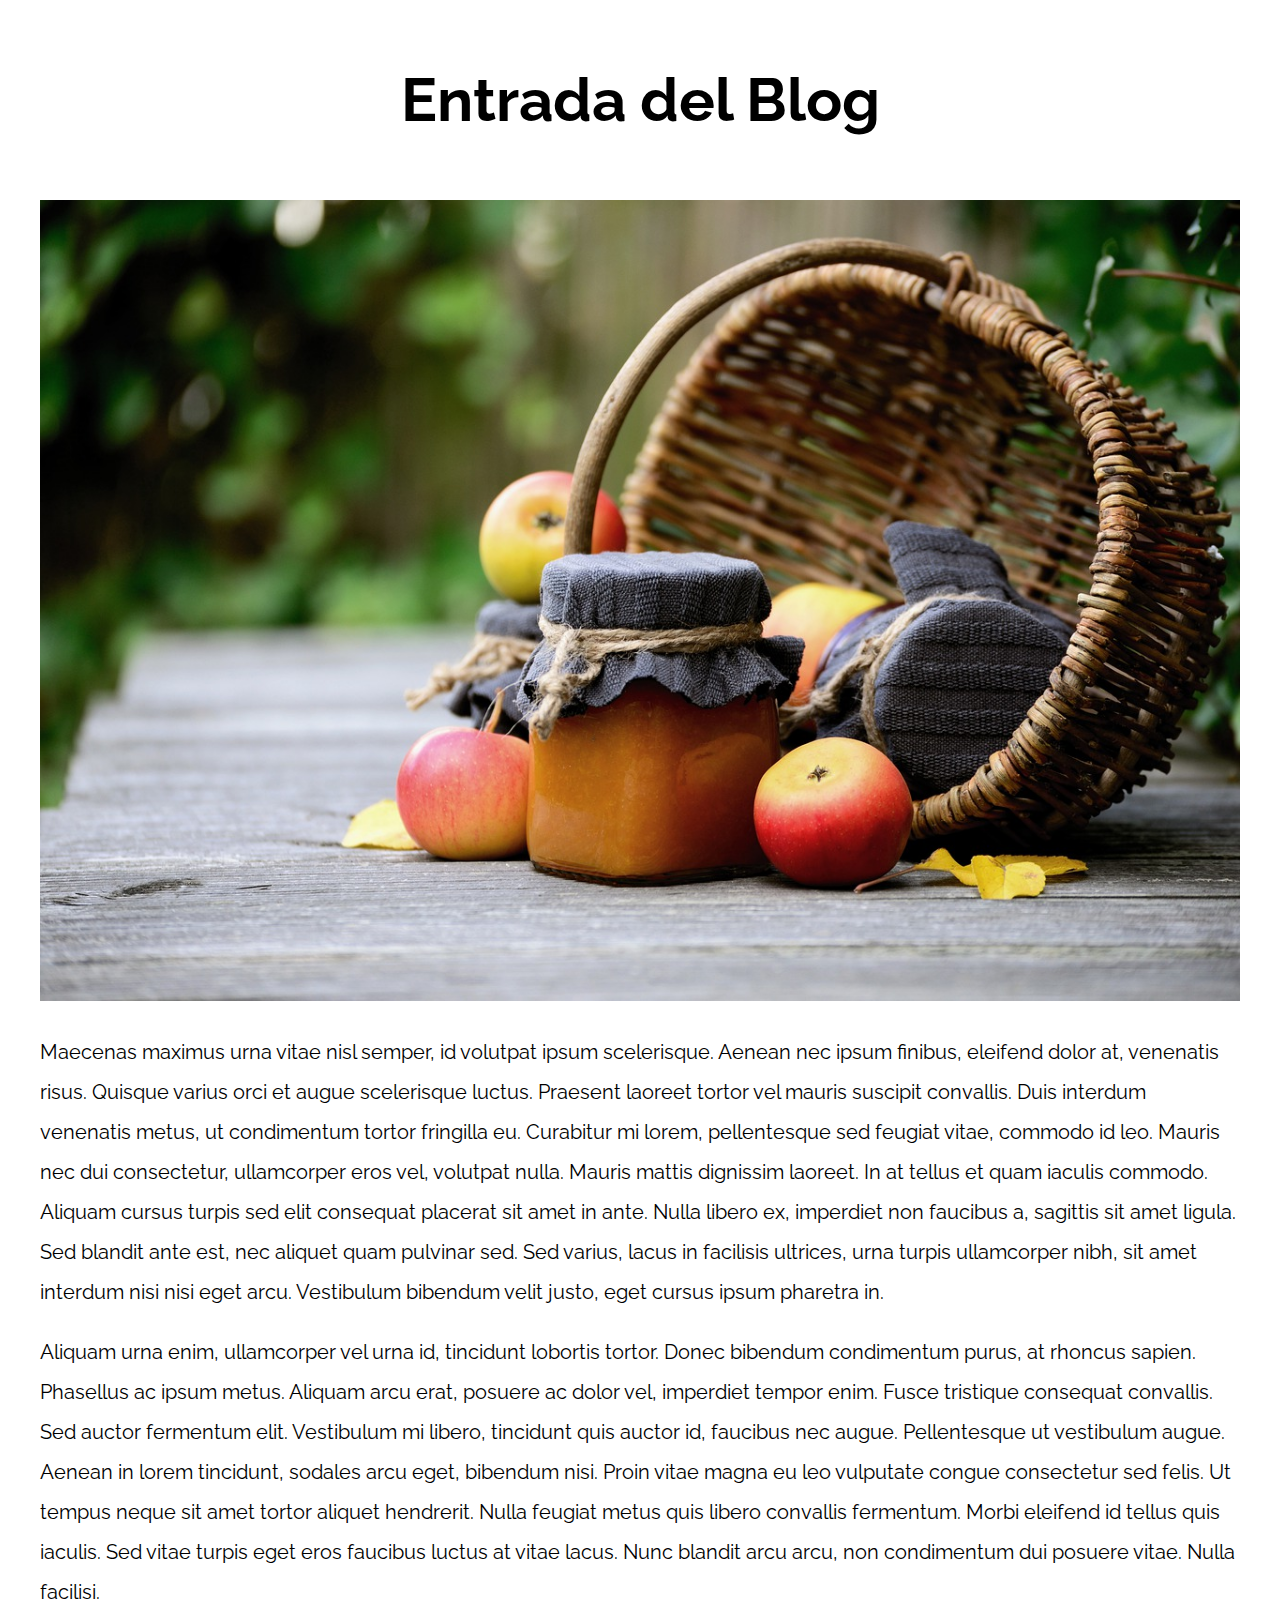
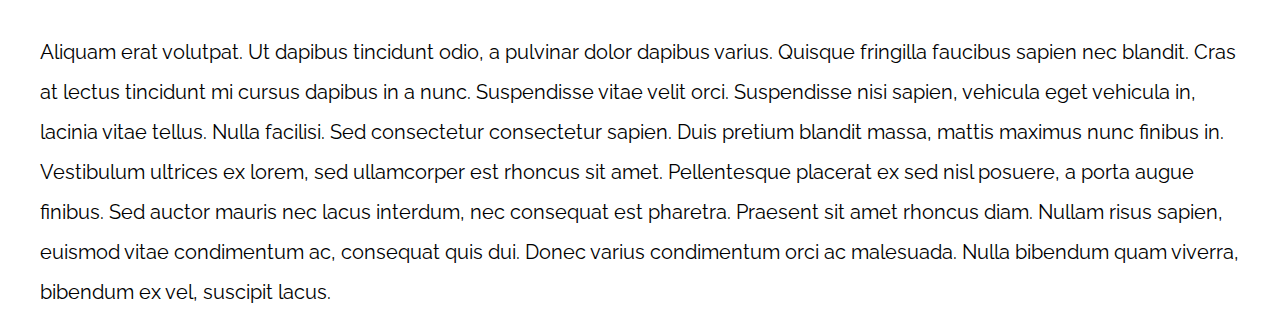
<file: 13-mostly_fluid/index.html>
<!DOCTYPE html>
<html>

<head>
    <meta charset="utf-8">
    <title>Patrones Responsive Web Design</title>
    <link rel="stylesheet" href="https://necolas.github.io/normalize.css/8.0.1/normalize.css">
    <link href="https://fonts.googleapis.com/css?family=Raleway:400,700,900" rel="stylesheet">
    <link rel="stylesheet" href="css/styles.css">
    <meta name="viewport" content="width=device-width, initial-scale=1">
</head>

<body>

    <div class="contenedor">
        <article class="entrada-blog">
            <h1>Entrada del Blog</h1>
            <img src="img/imagen1.jpg">

            <p>Maecenas maximus urna vitae nisl semper, id volutpat ipsum scelerisque. Aenean nec ipsum finibus, eleifend dolor at, venenatis risus. Quisque varius orci et augue scelerisque luctus. Praesent laoreet tortor vel mauris suscipit convallis. Duis
                interdum venenatis metus, ut condimentum tortor fringilla eu. Curabitur mi lorem, pellentesque sed feugiat vitae, commodo id leo. Mauris nec dui consectetur, ullamcorper eros vel, volutpat nulla. Mauris mattis dignissim laoreet. In at
                tellus et quam iaculis commodo. Aliquam cursus turpis sed elit consequat placerat sit amet in ante. Nulla libero ex, imperdiet non faucibus a, sagittis sit amet ligula. Sed blandit ante est, nec aliquet quam pulvinar sed. Sed varius, lacus
                in facilisis ultrices, urna turpis ullamcorper nibh, sit amet interdum nisi nisi eget arcu. Vestibulum bibendum velit justo, eget cursus ipsum pharetra in.</p>

            <p>Aliquam urna enim, ullamcorper vel urna id, tincidunt lobortis tortor. Donec bibendum condimentum purus, at rhoncus sapien. Phasellus ac ipsum metus. Aliquam arcu erat, posuere ac dolor vel, imperdiet tempor enim. Fusce tristique consequat
                convallis. Sed auctor fermentum elit. Vestibulum mi libero, tincidunt quis auctor id, faucibus nec augue. Pellentesque ut vestibulum augue. Aenean in lorem tincidunt, sodales arcu eget, bibendum nisi. Proin vitae magna eu leo vulputate
                congue consectetur sed felis. Ut tempus neque sit amet tortor aliquet hendrerit. Nulla feugiat metus quis libero convallis fermentum. Morbi eleifend id tellus quis iaculis. Sed vitae turpis eget eros faucibus luctus at vitae lacus. Nunc
                blandit arcu arcu, non condimentum dui posuere vitae. Nulla facilisi.</p>

            <p>Aliquam erat volutpat. Ut dapibus tincidunt odio, a pulvinar dolor dapibus varius. Quisque fringilla faucibus sapien nec blandit. Cras at lectus tincidunt mi cursus dapibus in a nunc. Suspendisse vitae velit orci. Suspendisse nisi sapien,
                vehicula eget vehicula in, lacinia vitae tellus. Nulla facilisi. Sed consectetur consectetur sapien. Duis pretium blandit massa, mattis maximus nunc finibus in. Vestibulum ultrices ex lorem, sed ullamcorper est rhoncus sit amet. Pellentesque
                placerat ex sed nisl posuere, a porta augue finibus. Sed auctor mauris nec lacus interdum, nec consequat est pharetra. Praesent sit amet rhoncus diam. Nullam risus sapien, euismod vitae condimentum ac, consequat quis dui. Donec varius
                condimentum orci ac malesuada. Nulla bibendum quam viverra, bibendum ex vel, suscipit lacus.</p>
        </article>

    </div>

</body>

</html>
</file>
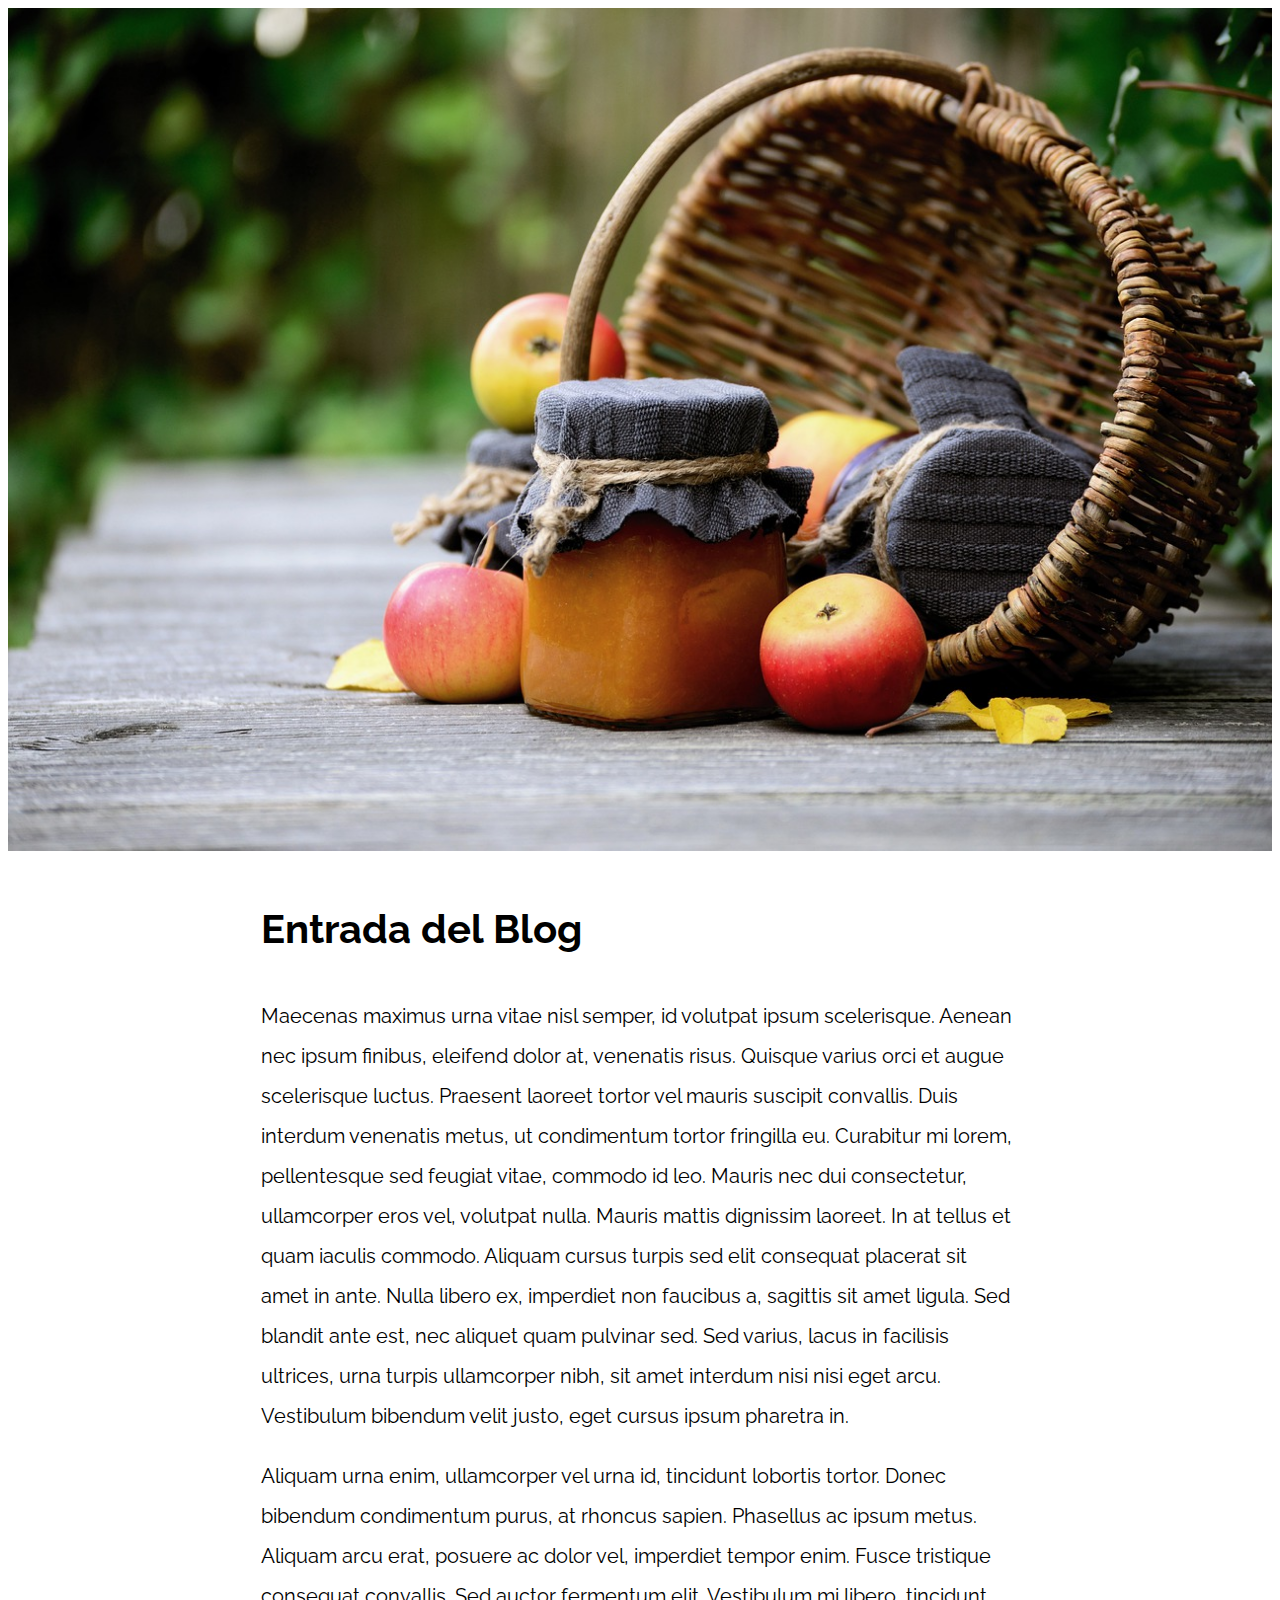
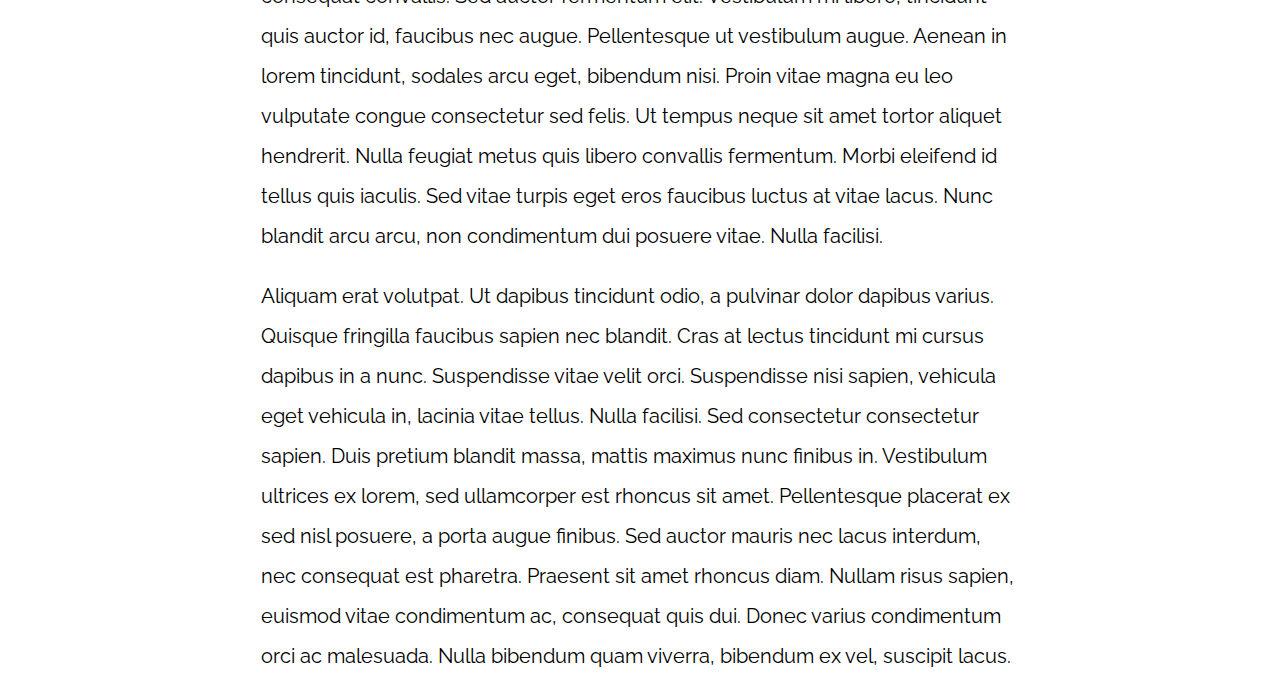
<file: 14-tiny_tweaks/index.html>
<!DOCTYPE html>
<html>

<head>
    <meta charset="utf-8">
    <title>Patrones Responsive Web Design</title>
    <link rel="stylesheet" href="https://necolas.github.io/normalize.css/8.0.1/normalize.css">
    <link href="https://fonts.googleapis.com/css?family=Raleway:400,700,900" rel="stylesheet">
    <link rel="stylesheet" href="css/styles.css">
    <meta name="viewport" content="width=device-width, initial-scale=1">
</head>

<body>
    <img src="img/imagen1.jpg">
    <div class="contenedor">
        <article class="entrada-blog">
            <h1>Entrada del Blog</h1>
          

            <p>Maecenas maximus urna vitae nisl semper, id volutpat ipsum scelerisque. Aenean nec ipsum finibus, eleifend dolor at, venenatis risus. Quisque varius orci et augue scelerisque luctus. Praesent laoreet tortor vel mauris suscipit convallis. Duis
                interdum venenatis metus, ut condimentum tortor fringilla eu. Curabitur mi lorem, pellentesque sed feugiat vitae, commodo id leo. Mauris nec dui consectetur, ullamcorper eros vel, volutpat nulla. Mauris mattis dignissim laoreet. In at
                tellus et quam iaculis commodo. Aliquam cursus turpis sed elit consequat placerat sit amet in ante. Nulla libero ex, imperdiet non faucibus a, sagittis sit amet ligula. Sed blandit ante est, nec aliquet quam pulvinar sed. Sed varius, lacus
                in facilisis ultrices, urna turpis ullamcorper nibh, sit amet interdum nisi nisi eget arcu. Vestibulum bibendum velit justo, eget cursus ipsum pharetra in.</p>

            <p>Aliquam urna enim, ullamcorper vel urna id, tincidunt lobortis tortor. Donec bibendum condimentum purus, at rhoncus sapien. Phasellus ac ipsum metus. Aliquam arcu erat, posuere ac dolor vel, imperdiet tempor enim. Fusce tristique consequat
                convallis. Sed auctor fermentum elit. Vestibulum mi libero, tincidunt quis auctor id, faucibus nec augue. Pellentesque ut vestibulum augue. Aenean in lorem tincidunt, sodales arcu eget, bibendum nisi. Proin vitae magna eu leo vulputate
                congue consectetur sed felis. Ut tempus neque sit amet tortor aliquet hendrerit. Nulla feugiat metus quis libero convallis fermentum. Morbi eleifend id tellus quis iaculis. Sed vitae turpis eget eros faucibus luctus at vitae lacus. Nunc
                blandit arcu arcu, non condimentum dui posuere vitae. Nulla facilisi.</p>

            <p>Aliquam erat volutpat. Ut dapibus tincidunt odio, a pulvinar dolor dapibus varius. Quisque fringilla faucibus sapien nec blandit. Cras at lectus tincidunt mi cursus dapibus in a nunc. Suspendisse vitae velit orci. Suspendisse nisi sapien,
                vehicula eget vehicula in, lacinia vitae tellus. Nulla facilisi. Sed consectetur consectetur sapien. Duis pretium blandit massa, mattis maximus nunc finibus in. Vestibulum ultrices ex lorem, sed ullamcorper est rhoncus sit amet. Pellentesque
                placerat ex sed nisl posuere, a porta augue finibus. Sed auctor mauris nec lacus interdum, nec consequat est pharetra. Praesent sit amet rhoncus diam. Nullam risus sapien, euismod vitae condimentum ac, consequat quis dui. Donec varius
                condimentum orci ac malesuada. Nulla bibendum quam viverra, bibendum ex vel, suscipit lacus.</p>
        </article>

    </div>

</body>

</html>
</file>
<file: 01-2columnas_iguales_css_grid/css/styles.css>
html {
    box-sizing: border-box;
    font-size: 62.5%;
}

*,
*:before,
*:after {
    box-sizing: inherit;
}

body {
    font-family: 'Raleway', sans-serif;
    font-size: 1.6rem;
}

img {
    max-width: 100%;
}

h1 {
    font-size: 4rem;
}

.contenedor {
    max-width: 1200px;
    width: 95%;
    margin: 0 auto;
}

.entrada-blog a {
    display: inline-block;
    background-color: #2196F3;
    color: white;
    padding: 10px 20px;
    text-decoration: none;
    font-weight: bold;
    text-transform: uppercase;
}

/** CODIGO AQUI **/

@media(min-width:768px){
    
.dos-columnas{

    display:grid;
    grid-template-columns: repeat(2, 1fr);
    column-gap: 2rem;
}


}
</file>
<file: 02-2columnas_iguales_flexbox/css/styles.css>
html {
    box-sizing: border-box;
    font-size: 62.5%;
}

*,
*:before,
*:after {
    box-sizing: inherit;
}

body {
    font-family: 'Raleway', sans-serif;
    font-size: 1.6rem;
}

img {
    max-width: 100%;
}

h1 {
    font-size: 4rem;
}

.contenedor {
    max-width: 1200px;
    width: 95%;
    margin: 0 auto;
}

.entrada-blog a {
    display: inline-block;
    background-color: #2196F3;
    color: white;
    padding: 10px 20px;
    text-decoration: none;
    font-weight: bold;
    text-transform: uppercase;
}

/** CODIGO AQUI **/

@media(min-width:768px){
    .dos-columnas{

        display:flex;
        justify-content: space-between;

    }
    .entrada-blog{
        flex-basis: calc(50% - 1rem);
        /*ahora se puede usar gap:2rem no tiene soporte 100% sobre todo en Safary*/
        /*flex: 0 0 calc(50% - 1rem) factor crecimiento - factor de hacer más pequeño y valor base -> más viejo*/
    }


}
</file>
<file: 03-3columnas_iguales_css_grid/css/styles.css>
html {
    box-sizing: border-box;
    font-size: 62.5%;
}

*,
*:before,
*:after {
    box-sizing: inherit;
}

body {
    font-family: 'Raleway', sans-serif;
    font-size: 1.6rem;
}

img {
    max-width: 100%;
}

h1 {
    font-size: 4rem;
}

.contenedor {
    max-width: 1200px;
    width: 95%;
    margin: 0 auto;
}

.entrada-blog a {
    display: inline-block;
    background-color: #2196F3;
    color: white;
    padding: 10px 20px;
    text-decoration: none;
    font-weight: bold;
    text-transform: uppercase;
}

/** CODIGO AQUI **/

@media(min-width:768px){
    .tres-columnas{
        display:grid;
        grid-template-columns: repeat(3, 1fr);
        column-gap: 1rem;
    }
}
</file>
<file: 04-3columnas_iguales_flexbox/css/styles.css>
html {
    box-sizing: border-box;
    font-size: 62.5%;
}

*,
*:before,
*:after {
    box-sizing: inherit;
}

body {
    font-family: 'Raleway', sans-serif;
    font-size: 1.6rem;
}

img {
    max-width: 100%;
}

h1 {
    font-size: 4rem;
}

.contenedor {
    max-width: 1200px;
    width: 95%;
    margin: 0 auto;
}

.entrada-blog a {
    display: inline-block;
    background-color: #2196F3;
    color: white;
    padding: 10px 20px;
    text-decoration: none;
    font-weight: bold;
    text-transform: uppercase;
}

/** CODIGO AQUI **/

@media(min-width:768px){
    .tres-columnas{
     display:flex;
     justify-content: space-between;

    }

    .entrada-blog{
       flex-basis: calc(33.3% - 1rem);
        text-align: center;
    }
}
</file>
<file: 05-3columnas_css_grid/css/styles.css>
html {
    box-sizing: border-box;
    font-size: 62.5%;
}

*,
*:before,
*:after {
    box-sizing: inherit;
}

body {
    font-family: 'Raleway', sans-serif;
    font-size: 1.6rem;
    line-height: 2;
}

img {
    max-width: 100%;
}

h1 {
    font-size: 4rem;
}

h2 {
    font-size: 3.2rem;
}

.contenedor {
    max-width: 1200px;
    width: 95%;
    margin: 0 auto;
}

p {
    font-size: 2rem;
}

.entrada-blog a {
    display: inline-block;
    background-color: #2196F3;
    color: white;
    padding: 10px 20px;
    text-decoration: none;
    font-weight: bold;
    text-transform: uppercase;
}


/** CODIGO AQUI **/
@media(min-width:768px){
    
.contenedor-grid{

    display:grid;
    grid-template-areas: "izquierda contenido derecha";
    grid-template-columns:1fr 3fr 1fr ;
    column-gap: 2rem;
    grid-auto-flow: column;
}

.contenido-principal{
 /*grid-column: 2 / 3;*/
grid-area: contenido;

}

.sidebar-1{
    grid-area: izquierda;
   /* grid-column: 1 / 2;*/
}
    .sidebar-2{
        
    }
}
</file>
<file: 06-3columnas_flexbox/css/styles.css>
html {
    box-sizing: border-box;
    font-size: 62.5%;
}

*,
*:before,
*:after {
    box-sizing: inherit;
}

body {
    font-family: 'Raleway', sans-serif;
    font-size: 1.6rem;
    line-height: 2;
}

img {
    max-width: 100%;
}

h1 {
    font-size: 4rem;
}

h2 {
    font-size: 3.2rem;
}

p {
    font-size: 2rem;
}

.contenedor {
    max-width: 1200px;
    width: 95%;
    margin: 0 auto;
}

.entrada-blog a {
    display: inline-block;
    background-color: #2196F3;
    color: white;
    padding: 10px 20px;
    text-decoration: none;
    font-weight: bold;
    text-transform: uppercase;
}

/** CODIGO AQUI **/

@media(min-width:768px){
    .contenedor-flex{
      display:flex;
      justify-content: space-between;
    }
    .contenedor-principal{
        flex-basis: calc(60% - 1rem);

    }
    .sidebar{

        flex-basis: calc(20% - 1rem);
    }

    .sidebar-1{
        order:-1;
    }
}
</file>
<file: 07-column_drop_css_grid/css/styles.css>
html {
    box-sizing: border-box;
    font-size: 62.5%;
}

*,
*:before,
*:after {
    box-sizing: inherit;
}

body {
    font-family: 'Raleway', sans-serif;
    font-size: 1.6rem;
    line-height: 2;
}

img {
    max-width: 100%;
}

h1 {
    font-size: 4rem;
}

h2 {
    font-size: 3.2rem;
}

p {
    font-size: 2rem;
}

.contenedor {
    max-width: 1200px;
    width: 95%;
    margin: 0 auto;
}

.entrada-blog a {
    display: inline-block;
    background-color: #2196F3;
    color: white;
    padding: 10px 20px;
    text-decoration: none;
    font-weight: bold;
    text-transform: uppercase;
}



/** CODIGO AQUI **/

@media(min-width:480px){
    .conlumn-drop-css{
          display:grid;
          grid-template-columns: repeat(2, 1fr);

    }
          .segunda{
           grid-column: 1 / 3;
          }
    
}

@media(min-width:768px){
    .conlumn-drop-css{

        grid-template-columns: repeat(3, 1fr);
    }

    .segunda{
        grid-column: 3 / 4;
    }
}
</file>
<file: 08-column_drop_flexbox/css/styles.css>
html {
    box-sizing: border-box;
    font-size: 62.5%;
}

*,
*:before,
*:after {
    box-sizing: inherit;
}

body {
    font-family: 'Raleway', sans-serif;
    font-size: 1.6rem;
    line-height: 2;
}

img {
    max-width: 100%;
}

h1 {
    font-size: 4rem;
}

h2 {
    font-size: 3.2rem;
}

p {
    font-size: 2rem;
}

.contenedor {
    max-width: 1200px;
    width: 95%;
    margin: 0 auto;
}

.entrada-blog a {
    display: inline-block;
    background-color: #2196F3;
    color: white;
    padding: 10px 20px;
    text-decoration: none;
    font-weight: bold;
    text-transform: uppercase;
}

/** CODIGO AQUI **/

@media(min-width:480px){
    .column-drop-flex{
        
        display:flex;
        justify-content: space-between;
        flex-wrap: wrap;

    }

    .contenido-principal,
    .segunda
    {
       flex-basis: calc(50% - 1rem);

    }




}

@media(min-width:768px){
    .contenido-principal,
    .segunda,
    .tercera{
        flex: 0 0 calc(33.3% - 2rem);
        
    }
}
</file>
<file: 09-con_sidebar_css_grid/css/styles.css>
html {
    box-sizing: border-box;
    font-size: 62.5%;
}

*,
*:before,
*:after {
    box-sizing: inherit;
}

body {
    font-family: 'Raleway', sans-serif;
    font-size: 1.6rem;
    line-height: 2;
}

img {
    max-width: 100%;
}

h1 {
    font-size: 4rem;
}

h2 {
    font-size: 3.2rem;
}

p {
    font-size: 2rem;
}

.contenedor {
    max-width: 1200px;
    width: 95%;
    margin: 0 auto;
}

.entrada-blog a {
    display: inline-block;
    background-color: #2196F3;
    color: white;
    padding: 10px 20px;
    text-decoration: none;
    font-weight: bold;
    text-transform: uppercase;
}

/** CODIGO AQUI **/
@media(min-width:768px){
    .con-sidebar{
       display:grid;
       grid-template-columns: 1fr 3fr;
       column-gap: 4rem;
       grid-auto-flow: column;
    }

    aside{
        grid-column: 1 / 2;
        
    }
    
}
</file>
<file: 11-layout_shifter_css_grid/css/styles.css>
html {
    box-sizing: border-box;
    font-size: 62.5%;
}

*,
*:before,
*:after {
    box-sizing: inherit;
}

body {
    font-family: 'Raleway', sans-serif;
    font-size: 1.6rem;
    line-height: 2;
}

img {
    max-width: 100%;
}

h1 {
    font-size: 4rem;
}

h2 {
    font-size: 3.2rem;
}

p {
    font-size: 2rem;
}

.contenedor {
    max-width: 1200px;
    width: 95%;
    margin: 0 auto;
}

.entrada-blog a {
    display: inline-block;
    background-color: #2196F3;
    color: white;
    padding: 10px 20px;
    text-decoration: none;
    font-weight: bold;
    text-transform: uppercase;
}


/** CODIGO AQUI **/
@media(min-width:768px){
.layout-shifter{

display:grid;
gap:2rem;
grid-template-areas: "principal"
                      "inferior";
}

.sidebar{
    grid-area: inferior;
}

}

@media(min-width:992px){
    .layout-shifter{
grid-template-areas: "contenido sidebar";
    }

.sidebar{

    grid-area: sidebar;
   
}
}
</file>
<file: 13-mostly_fluid/css/styles.css>
html {
    box-sizing: border-box;
    font-size: 62.5%;
}

*,
*:before,
*:after {
    box-sizing: inherit;
}

body {
    font-family: 'Raleway', sans-serif;
    font-size: 1.6rem;
    line-height: 2;
}
h1 {
    font-size: 4rem;
}

h2 {
    font-size: 3.2rem;
}

p {
    font-size: 2rem;
}



.entrada-blog a {
    display: inline-block;
    background-color: #2196F3;
    color: white;
    padding: 10px 20px;
    text-decoration: none;
    font-weight: bold;
    text-transform: uppercase;
}

/** CODIGO AQUI **/

img {
    max-width: 100%;
}

.contenedor{

    max-width: 120rem;
    margin: 0 auto;
    width: 95%;
}

h1{
    text-align: center;
    font-size: 3rem;
}

@media (min-width: 768px) {
    h1{
        font-size:6rem ;
    }
}
</file>
<file: 14-tiny_tweaks/css/styles.css>
html {
    box-sizing: border-box;
    font-size: 62.5%;
}

*,
*:before,
*:after {
    box-sizing: inherit;
}

body {
    font-family: 'Raleway', sans-serif;
    font-size: 1.6rem;
    line-height: 2;
}


h1 {
    font-size: 4rem;
}

/** CODIGO AQUI **/

h2 {
    font-size: 3.2rem;
}

p {
    font-size: 2rem;
}



.entrada-blog a {
    display: inline-block;
    background-color: #2196F3;
    color: white;
    padding: 10px 20px;
    text-decoration: none;
    font-weight: bold;
    text-transform: uppercase;
}

/** CODIGO AQUI **/
img {
    max-width: 100%;
}

.contenedor {
    max-width: 120rem;
    width: 95%;
    margin: 0 auto;
}

@media (min-width:768px ) {
    
.contenedor{

    width:80%;
}
}

@media (min-width: 992px) {
    .contenedor{

        width:60%;
    }

}
</file>
